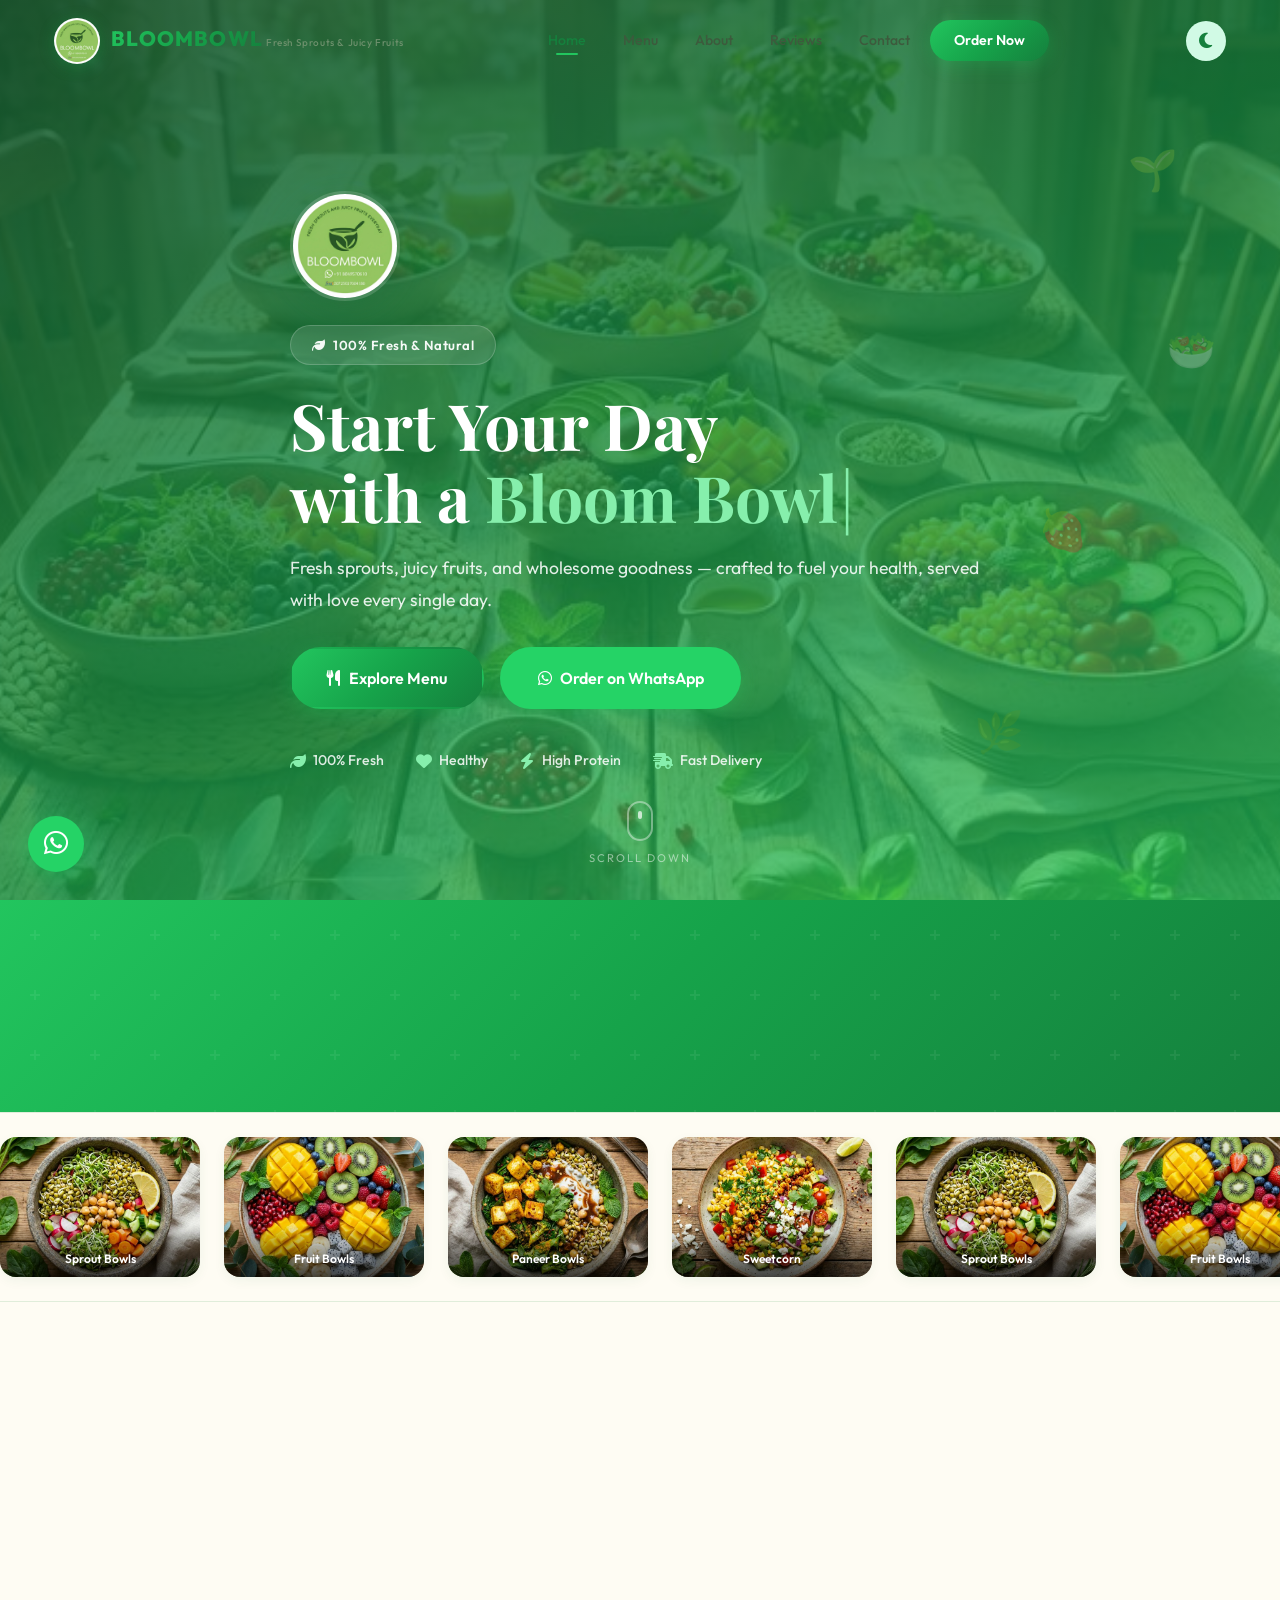
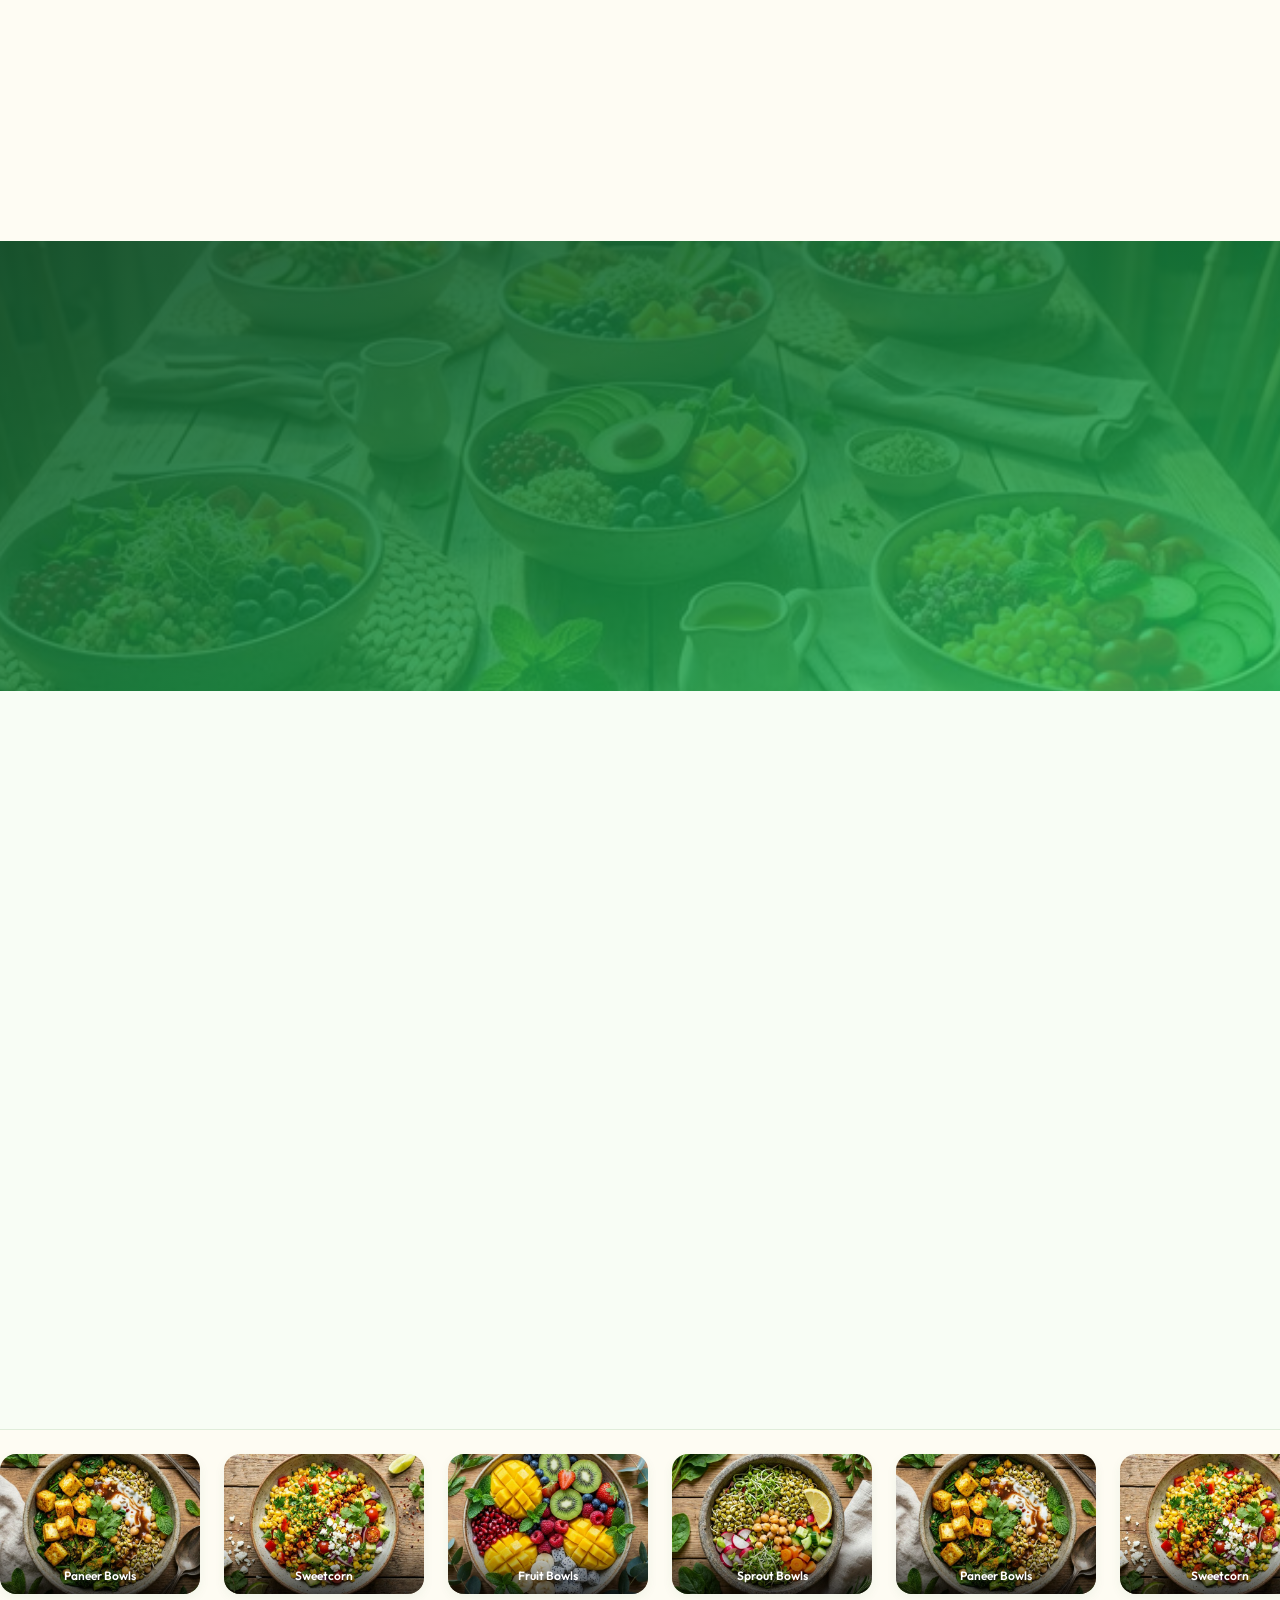
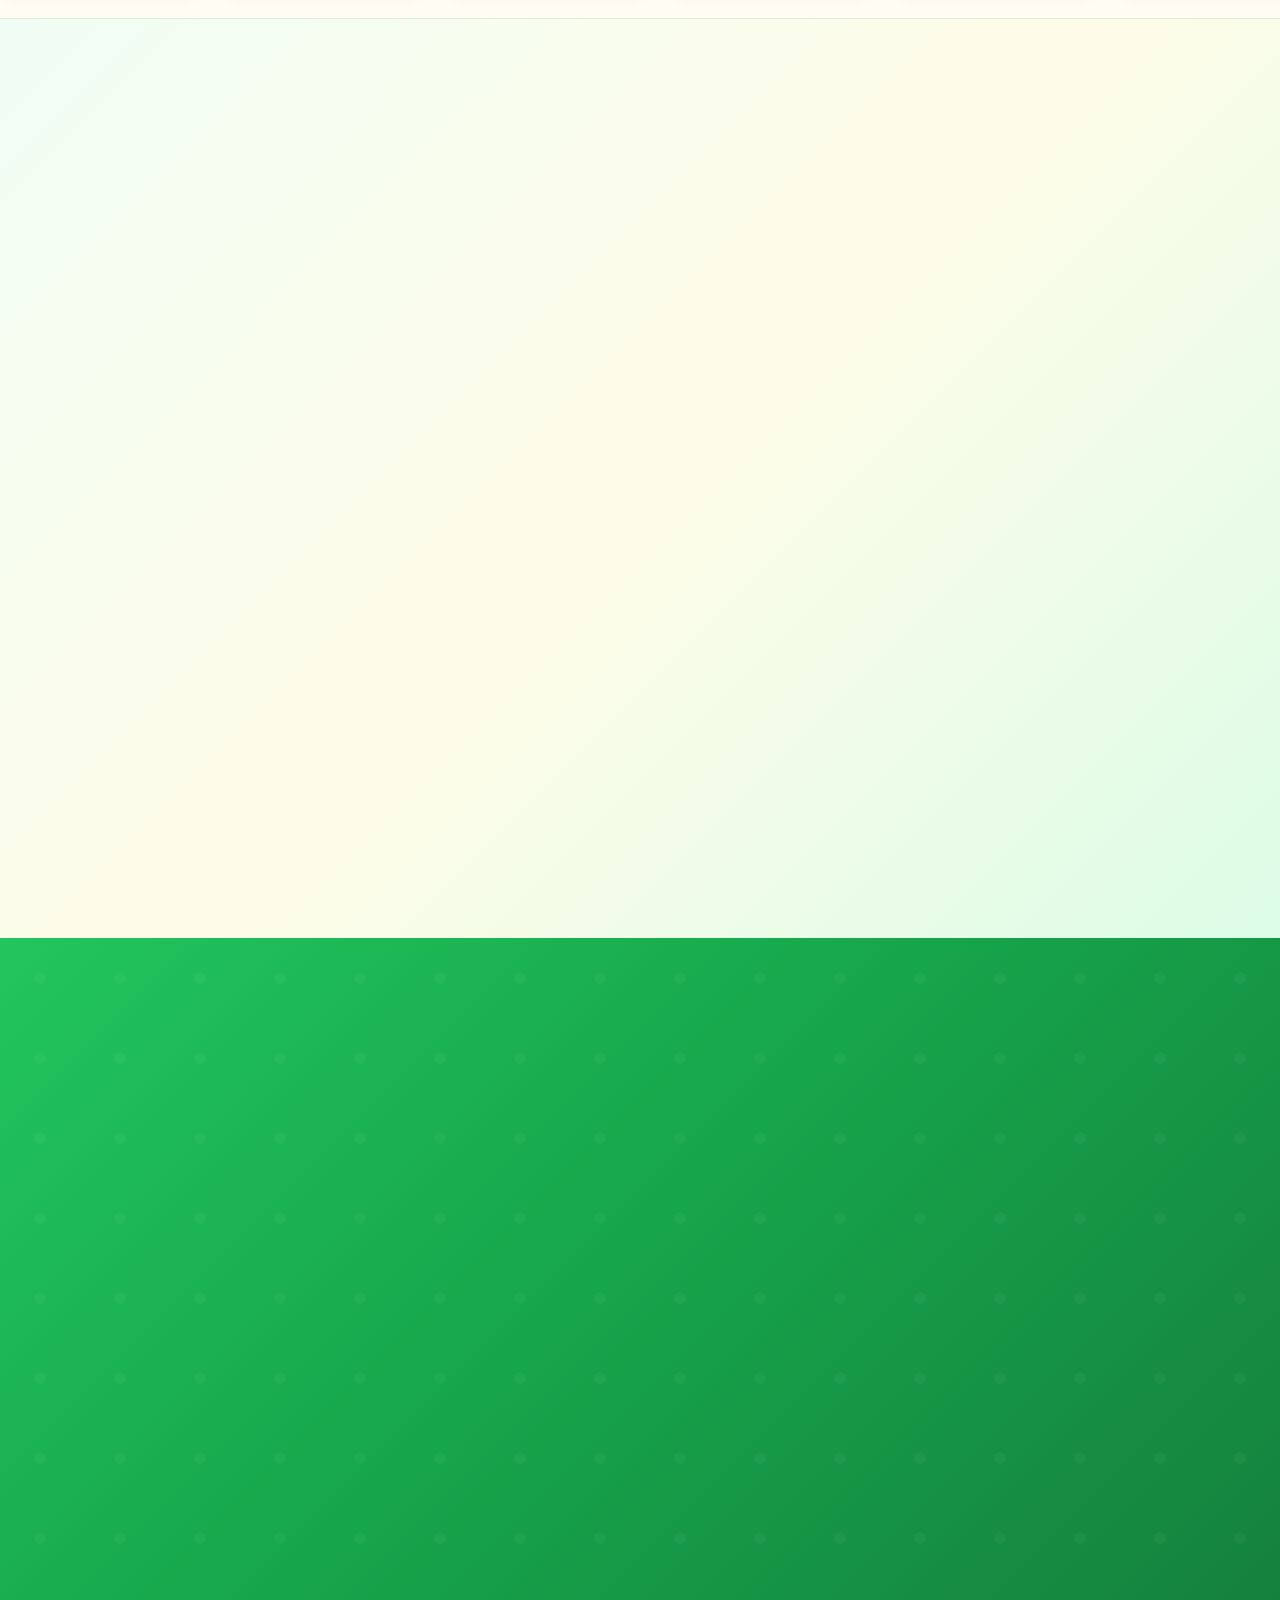
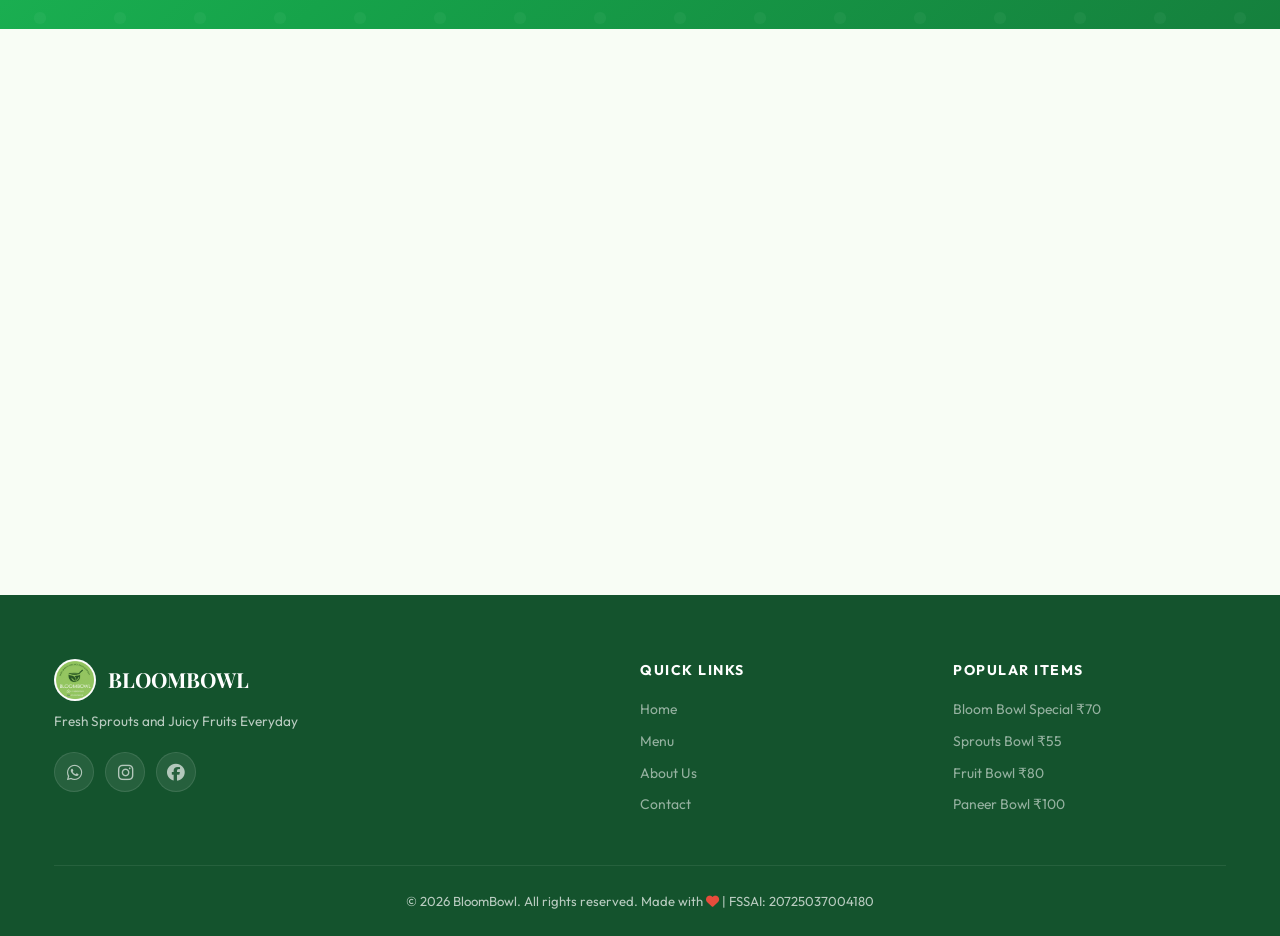
<file: index.html>
<!DOCTYPE html>
<html lang="en" data-theme="light">

<head>
    <meta charset="UTF-8">
    <meta name="viewport" content="width=device-width, initial-scale=1.0">
    <meta name="description"
        content="BloomBowl - Fresh Sprouts and Juicy Fruits Everyday. Healthy, delicious bowls made with love.">
    <meta name="keywords" content="BloomBowl, sprout bowls, fruit bowls, paneer bowls, healthy food, fresh sprouts">
    <meta name="author" content="BloomBowl">
    <meta property="og:title" content="BloomBowl — Fresh Sprouts & Juicy Fruits Everyday">
    <meta property="og:description" content="Healthy, delicious bowls crafted with the freshest ingredients.">
    <meta property="og:type" content="website">
    <title>BloomBowl — Fresh Sprouts & Juicy Fruits Everyday</title>
    <link rel="preconnect" href="https://fonts.googleapis.com">
    <link rel="preconnect" href="https://fonts.gstatic.com" crossorigin>
    <link
        href="https://fonts.googleapis.com/css2?family=Outfit:wght@300;400;500;600;700;800;900&family=Playfair+Display:ital,wght@0,600;0,700;1,600&display=swap"
        rel="stylesheet">
    <link rel="stylesheet" href="https://cdnjs.cloudflare.com/ajax/libs/font-awesome/6.5.1/css/all.min.css">
    <link rel="stylesheet" href="website/css/style.css">
</head>

<body>
    <!-- Scroll Progress Bar -->
    <div class="scroll-progress" id="scrollProgress"></div>

    <!-- Cursor Glow (desktop only) -->
    <div class="cursor-glow" id="cursorGlow"></div>

    <!-- Floating Particles Background -->
    <div class="particles" id="particles" aria-hidden="true"></div>

    <!-- Navigation -->
    <nav class="navbar" id="navbar" role="navigation" aria-label="Main Navigation">
        <div class="container nav-container">
            <a href="#home" class="nav-logo" aria-label="BloomBowl Home">
                <img src="static/images/logo.jpg" alt="BloomBowl Logo" class="logo-img" width="46" height="46">
                <div class="logo-text">
                    <span class="logo-name">BLOOMBOWL</span>
                    <span class="logo-tagline">Fresh Sprouts & Juicy Fruits</span>
                </div>
            </a>
            <div class="nav-links" id="navLinks">
                <a href="#home" class="nav-link active">Home</a>
                <a href="#menu" class="nav-link">Menu</a>
                <a href="#about" class="nav-link">About</a>
                <a href="#testimonials" class="nav-link">Reviews</a>
                <a href="#contact" class="nav-link">Contact</a>
                <a href="#order" class="nav-link btn-order-nav">Order Now</a>
            </div>
            <div style="display:flex;align-items:center;gap:8px;">
                <button class="theme-toggle" id="themeToggle" aria-label="Toggle dark mode"><i
                        class="fa-solid fa-moon"></i></button>
                <button class="nav-toggle" id="navToggle" aria-label="Toggle menu"><i
                        class="fa-solid fa-bars"></i></button>
            </div>
        </div>
    </nav>

    <!-- Hero Section with Video Background -->
    <section class="hero" id="home">
        <div class="hero-bg">
            <video autoplay muted loop playsinline class="hero-video" poster="static/images/hero.png">
                <source src="https://videos.pexels.com/video-files/3195394/3195394-uhd_2560_1440_25fps.mp4"
                    type="video/mp4">
            </video>
            <img src="static/images/hero.png" alt="BloomBowl Healthy Bowls" class="hero-fallback-img">
        </div>
        <div class="hero-overlay"></div>
        <!-- Hero Floating Elements -->
        <div class="hero-float hero-float-1" aria-hidden="true">🌱</div>
        <div class="hero-float hero-float-2" aria-hidden="true">🍓</div>
        <div class="hero-float hero-float-3" aria-hidden="true">🥗</div>
        <div class="hero-float hero-float-4" aria-hidden="true">🌿</div>
        <div class="container hero-content">
            <img src="static/images/logo.jpg" alt="BloomBowl Logo" class="hero-logo">
            <div class="hero-badge" data-reveal="up"><i class="fa-solid fa-leaf"></i> 100% Fresh & Natural</div>
            <h1 class="hero-title" data-reveal="up" data-delay="1">
                Start Your Day<br>
                with a <span class="text-accent typed-text"
                    data-words='["Bloom Bowl","Fresh Start","Healthy Life"]'>Bloom Bowl</span>
            </h1>
            <p class="hero-subtitle" data-reveal="up" data-delay="2">Fresh sprouts, juicy fruits, and wholesome goodness
                — crafted to fuel your health,
                served with love every single day.</p>
            <div class="hero-actions" data-reveal="up" data-delay="3">
                <a href="#menu" class="btn btn-primary btn-lg magnetic-btn"><i class="fa-solid fa-utensils"></i> Explore
                    Menu</a>
                <a href="https://wa.me/918849570610" target="_blank" class="btn btn-whatsapp btn-lg magnetic-btn"><i
                        class="fa-brands fa-whatsapp"></i> Order on WhatsApp</a>
            </div>
            <div class="hero-features" data-reveal="up" data-delay="4">
                <div class="hero-feature"><i class="fa-solid fa-leaf"></i><span>100% Fresh</span></div>
                <div class="hero-feature"><i class="fa-solid fa-heart"></i><span>Healthy</span></div>
                <div class="hero-feature"><i class="fa-solid fa-bolt"></i><span>High Protein</span></div>
                <div class="hero-feature"><i class="fa-solid fa-truck-fast"></i><span>Fast Delivery</span></div>
            </div>
        </div>
        <!-- Scroll Indicator -->
        <div class="scroll-indicator">
            <div class="scroll-mouse">
                <div class="scroll-wheel"></div>
            </div>
            <span>Scroll Down</span>
        </div>
    </section>

    <!-- Stats Bar -->
    <section class="stats-bar">
        <div class="container stats-grid">
            <div class="stat-item" data-scroll="zoom"><span class="stat-num" data-count="1000">0</span><span
                    class="stat-label">Happy Customers</span></div>
            <div class="stat-item" data-scroll="zoom"><span class="stat-num" data-count="15">0</span><span
                    class="stat-label">Menu Items</span></div>
            <div class="stat-item" data-scroll="zoom"><span class="stat-num" data-count="4">0</span><span
                    class="stat-label">Categories</span></div>
            <div class="stat-item" data-scroll="zoom"><span class="stat-num">4.9 ⭐</span><span
                    class="stat-label">Customer Rating</span></div>
        </div>
    </section>

    <!-- ═══ Image Marquee Slider ═══ -->
    <section class="marquee-section" aria-label="Our bowls gallery">
        <div class="marquee-track">
            <div class="marquee-slide"><img src="static/images/sprout_bowl.png" alt="Sprout Bowl"><span
                    class="marquee-label">Sprout Bowls</span></div>
            <div class="marquee-slide"><img src="static/images/fruit_bowl.png" alt="Fruit Bowl"><span
                    class="marquee-label">Fruit Bowls</span></div>
            <div class="marquee-slide"><img src="static/images/paneer_bowl.png" alt="Paneer Bowl"><span
                    class="marquee-label">Paneer Bowls</span></div>
            <div class="marquee-slide"><img src="static/images/sweetcorn_bowl.png" alt="Sweetcorn"><span
                    class="marquee-label">Sweetcorn</span></div>
            <div class="marquee-slide"><img src="static/images/sprout_bowl.png" alt="Sprout Bowl"><span
                    class="marquee-label">Sprout Bowls</span></div>
            <div class="marquee-slide"><img src="static/images/fruit_bowl.png" alt="Fruit Bowl"><span
                    class="marquee-label">Fruit Bowls</span></div>
            <div class="marquee-slide"><img src="static/images/paneer_bowl.png" alt="Paneer Bowl"><span
                    class="marquee-label">Paneer Bowls</span></div>
            <div class="marquee-slide"><img src="static/images/sweetcorn_bowl.png" alt="Sweetcorn"><span
                    class="marquee-label">Sweetcorn</span></div>
        </div>
    </section>

    <!-- Menu Section -->
    <section class="section menu-section" id="menu">
        <div class="container">
            <div class="section-header" data-scroll="up">
                <span class="section-tag"><i class="fa-solid fa-utensils"></i> OUR MENU</span>
                <h2 class="section-title split-text">Freshness in Every <span class="text-accent">Bowl</span></h2>
                <p class="section-subtitle">Handcrafted bowls with the freshest ingredients — from sprouts to fruits,
                    we've got your healthy cravings covered</p>
            </div>

            <!-- Category Tabs -->
            <div class="menu-tabs" id="menuTabs" data-scroll="up">
                <button class="menu-tab active" data-category="all">🍽️ All Items</button>
                <button class="menu-tab" data-category="sprout_bowls">🌱 Sprout Bowls</button>
                <button class="menu-tab" data-category="bloom_special">⭐ Bloom Special</button>
                <button class="menu-tab" data-category="fruit_bowls">🍓 Fruit Bowls</button>
                <button class="menu-tab" data-category="paneer_bowls">🧀 Paneer Bowls</button>
            </div>

            <!-- Sprout Bowls -->
            <div class="menu-category" id="cat-sprout_bowls" data-cat="sprout_bowls">
                <div class="category-header" data-scroll="left">
                    <div class="category-img"><img src="static/images/sprout_bowl.png" alt="Sprout Bowls"></div>
                    <div class="category-info">
                        <span class="category-icon">🌱</span>
                        <h3 class="category-title">Sprout Bowls</h3>
                        <p class="category-desc">Fresh, nutritious sprouts packed with protein and vitamins</p>
                    </div>
                </div>
                <div class="menu-items-grid">
                    <div class="menu-item popular" data-scroll="up" data-stagger="0">
                        <span class="popular-badge"><i class="fa-solid fa-fire"></i> Popular</span>
                        <div class="menu-item-info">
                            <h4 class="menu-item-name">Sprouts Bowl (With Salad)</h4>
                            <p class="menu-item-desc">Fresh moong sprouts topped with crunchy salad, onion, tomato &
                                tangy lemon dressing</p>
                        </div>
                        <div class="menu-item-price">₹55</div>
                    </div>
                    <div class="menu-item" data-scroll="up" data-stagger="1">
                        <div class="menu-item-info">
                            <h4 class="menu-item-name">Sprouts Bowl (Plain)</h4>
                            <p class="menu-item-desc">Simple and wholesome steamed sprouts with light seasoning</p>
                        </div>
                        <div class="menu-item-price">₹45</div>
                    </div>
                    <div class="menu-item popular" data-scroll="up" data-stagger="2">
                        <span class="popular-badge"><i class="fa-solid fa-fire"></i> Popular</span>
                        <div class="menu-item-info">
                            <h4 class="menu-item-name">Chana Bowl (With Salad)</h4>
                            <p class="menu-item-desc">Protein-rich chana (chickpea) sprouts with fresh garden salad</p>
                        </div>
                        <div class="menu-item-price">₹55</div>
                    </div>
                    <div class="menu-item" data-scroll="up" data-stagger="3">
                        <div class="menu-item-info">
                            <h4 class="menu-item-name">Peanut (Sing) Bowl</h4>
                            <p class="menu-item-desc">Crunchy boiled peanuts with spices, onion & fresh herbs</p>
                        </div>
                        <div class="menu-item-price">₹55</div>
                    </div>
                    <div class="menu-item popular" data-scroll="up" data-stagger="4">
                        <span class="popular-badge"><i class="fa-solid fa-fire"></i> Popular</span>
                        <div class="menu-item-info">
                            <h4 class="menu-item-name">Mix Bowl (Sprouts & Chana)</h4>
                            <p class="menu-item-desc">Best of both worlds — mixed moong sprouts and chana with salad</p>
                        </div>
                        <div class="menu-item-price">₹55</div>
                    </div>
                </div>
            </div>

            <!-- Bloom Special -->
            <div class="menu-category" id="cat-bloom_special" data-cat="bloom_special">
                <div class="category-header" data-scroll="right">
                    <div class="category-img"><img src="static/images/sprout_bowl.png" alt="Bloom Bowl Special"></div>
                    <div class="category-info">
                        <span class="category-icon">⭐</span>
                        <h3 class="category-title">Bloom Bowl Special</h3>
                        <p class="category-desc">Our signature creation — the ultimate healthy bowl</p>
                    </div>
                </div>
                <div class="menu-items-grid">
                    <div class="menu-item popular" data-scroll="up" data-stagger="0">
                        <span class="popular-badge"><i class="fa-solid fa-fire"></i> Popular</span>
                        <div class="menu-item-info">
                            <h4 class="menu-item-name">Bloom Bowl Special</h4>
                            <p class="menu-item-desc">Our signature bowl with sprouts, chana, peanuts, salad, special
                                dressing & toppings</p>
                        </div>
                        <div class="menu-item-price">₹70</div>
                    </div>
                    <div class="menu-item popular" data-scroll="up" data-stagger="1">
                        <span class="popular-badge"><i class="fa-solid fa-fire"></i> Popular</span>
                        <div class="menu-item-info">
                            <h4 class="menu-item-name">Sweetcorn Salad</h4>
                            <p class="menu-item-desc">Sweet golden corn kernels tossed with fresh veggies and zesty
                                dressing</p>
                        </div>
                        <div class="menu-item-price">₹60</div>
                    </div>
                    <div class="menu-item" data-scroll="up" data-stagger="2">
                        <div class="menu-item-info">
                            <h4 class="menu-item-name">Sweetcorn Butter</h4>
                            <p class="menu-item-desc">Hot buttered sweetcorn with a sprinkle of spices</p>
                        </div>
                        <div class="menu-item-price">₹50</div>
                    </div>
                    <div class="menu-item" data-scroll="up" data-stagger="3">
                        <div class="menu-item-info">
                            <h4 class="menu-item-name">Sweetcorn Plain</h4>
                            <p class="menu-item-desc">Simple steamed sweetcorn — pure and natural</p>
                        </div>
                        <div class="menu-item-price">₹40</div>
                    </div>
                </div>
            </div>

            <!-- Fruit Bowls -->
            <div class="menu-category" id="cat-fruit_bowls" data-cat="fruit_bowls">
                <div class="category-header" data-scroll="left">
                    <div class="category-img"><img src="static/images/fruit_bowl.png" alt="Fruit Bowls"></div>
                    <div class="category-info">
                        <span class="category-icon">🍓</span>
                        <h3 class="category-title">Fruit Bowls</h3>
                        <p class="category-desc">Seasonal fruits bursting with natural sweetness</p>
                    </div>
                </div>
                <div class="menu-items-grid">
                    <div class="menu-item" data-scroll="up" data-stagger="0">
                        <div class="menu-item-info">
                            <h4 class="menu-item-name">Small Bowl</h4>
                            <p class="menu-item-desc">A refreshing mix of seasonal fresh fruits — perfect light snack
                            </p>
                        </div>
                        <div class="menu-item-price">₹80</div>
                    </div>
                    <div class="menu-item popular" data-scroll="up" data-stagger="1">
                        <span class="popular-badge"><i class="fa-solid fa-fire"></i> Popular</span>
                        <div class="menu-item-info">
                            <h4 class="menu-item-name">Big Bowl</h4>
                            <p class="menu-item-desc">Generous portion of assorted seasonal fruits — a feast of
                                freshness</p>
                        </div>
                        <div class="menu-item-price">₹100</div>
                    </div>
                </div>
            </div>

            <!-- Paneer Bowls -->
            <div class="menu-category" id="cat-paneer_bowls" data-cat="paneer_bowls">
                <div class="category-header" data-scroll="right">
                    <div class="category-img"><img src="static/images/paneer_bowl.png" alt="Paneer Bowls"></div>
                    <div class="category-info">
                        <span class="category-icon">🧀</span>
                        <h3 class="category-title">Paneer Bowls</h3>
                        <p class="category-desc">Protein-packed bowls with fresh paneer cubes</p>
                    </div>
                </div>
                <div class="menu-items-grid">
                    <div class="menu-item popular" data-scroll="up" data-stagger="0">
                        <span class="popular-badge"><i class="fa-solid fa-fire"></i> Popular</span>
                        <div class="menu-item-info">
                            <h4 class="menu-item-name">Sprout / Chana / Peanut Bowl with Paneer</h4>
                            <p class="menu-item-desc">Your choice of sprout, chana, or peanut bowl topped with fresh
                                paneer cubes</p>
                        </div>
                        <div class="menu-item-price">₹100</div>
                    </div>
                    <div class="menu-item" data-scroll="up" data-stagger="1">
                        <div class="menu-item-info">
                            <h4 class="menu-item-name">Mix Bowl Paneer</h4>
                            <p class="menu-item-desc">Mixed sprouts and chana bowl loaded with paneer cubes & dressing
                            </p>
                        </div>
                        <div class="menu-item-price">₹110</div>
                    </div>
                    <div class="menu-item popular" data-scroll="up" data-stagger="2">
                        <span class="popular-badge"><i class="fa-solid fa-fire"></i> Popular</span>
                        <div class="menu-item-info">
                            <h4 class="menu-item-name">Bloombowl with Paneer</h4>
                            <p class="menu-item-desc">Our signature Bloom Bowl elevated with generous paneer — the
                                ultimate bowl</p>
                        </div>
                        <div class="menu-item-price">₹120</div>
                    </div>
                </div>
            </div>
        </div>
    </section>

    <!-- ═══ Parallax Video CTA Strip ═══ -->
    <section class="parallax-cta">
        <video autoplay muted loop playsinline class="parallax-video" poster="static/images/hero.png">
            <source src="https://videos.pexels.com/video-files/1448735/1448735-hd_1920_1080_24fps.mp4" type="video/mp4">
        </video>
        <div class="parallax-overlay"></div>
        <div class="container parallax-content" data-scroll="zoom">
            <h2 class="parallax-title split-text">Freshness You Can <span class="text-accent">Taste</span></h2>
            <p class="parallax-desc">Every bowl is prepared fresh with hand-picked ingredients, served within minutes
            </p>
            <a href="#order" class="btn btn-primary btn-lg magnetic-btn"><i class="fa-solid fa-shopping-bag"></i> Order
                Now</a>
        </div>
    </section>

    <!-- About Section -->
    <section class="section about-section" id="about">
        <div class="container about-grid">
            <div class="about-images" data-scroll="left">
                <div class="about-img-grid">
                    <img src="static/images/sprout_bowl.png" alt="Sprout Bowl" class="about-img img-1 hover-3d">
                    <img src="static/images/fruit_bowl.png" alt="Fruit Bowl" class="about-img img-2 hover-3d">
                    <img src="static/images/sweetcorn_bowl.png" alt="Sweetcorn Bowl" class="about-img img-3 hover-3d">
                    <img src="static/images/paneer_bowl.png" alt="Paneer Bowl" class="about-img img-4 hover-3d">
                </div>
            </div>
            <div class="about-content" data-scroll="right">
                <span class="section-tag"><i class="fa-solid fa-heart"></i> OUR STORY</span>
                <h2 class="section-title split-text">Why <span class="text-accent">BloomBowl</span>?</h2>
                <p class="about-text">At BloomBowl, we believe that healthy food should be delicious, affordable, and
                    accessible to everyone. Every bowl we prepare is made with the freshest sprouts, seasonal fruits,
                    and carefully selected ingredients.</p>
                <p class="about-text">Our mission is simple — to help you bloom from within, one bowl at a time. No
                    preservatives, no artificial flavors — just pure, natural goodness delivered to your doorstep.</p>
                <div class="about-features">
                    <div class="about-feature" data-scroll="up" data-stagger="0">
                        <div class="feature-icon"><i class="fa-solid fa-seedling"></i></div>
                        <div>
                            <h4>Farm Fresh</h4>
                            <p>Fresh sprouts prepared daily</p>
                        </div>
                    </div>
                    <div class="about-feature" data-scroll="up" data-stagger="1">
                        <div class="feature-icon"><i class="fa-solid fa-shield-heart"></i></div>
                        <div>
                            <h4>FSSAI Certified</h4>
                            <p>License: 20725037004180</p>
                        </div>
                    </div>
                    <div class="about-feature" data-scroll="up" data-stagger="2">
                        <div class="feature-icon"><i class="fa-solid fa-hand-holding-heart"></i></div>
                        <div>
                            <h4>Made with Love</h4>
                            <p>Hygienically prepared bowls</p>
                        </div>
                    </div>
                    <div class="about-feature" data-scroll="up" data-stagger="3">
                        <div class="feature-icon"><i class="fa-solid fa-indian-rupee-sign"></i></div>
                        <div>
                            <h4>Affordable</h4>
                            <p>Starting from just ₹40</p>
                        </div>
                    </div>
                </div>
            </div>
        </div>
    </section>

    <!-- ═══ Reverse Marquee ═══ -->
    <section class="marquee-section marquee-reverse" aria-label="Bowl gallery reverse">
        <div class="marquee-track marquee-track-reverse">
            <div class="marquee-slide"><img src="static/images/paneer_bowl.png" alt="Paneer Bowl"><span
                    class="marquee-label">Paneer Bowls</span></div>
            <div class="marquee-slide"><img src="static/images/sweetcorn_bowl.png" alt="Sweetcorn"><span
                    class="marquee-label">Sweetcorn</span></div>
            <div class="marquee-slide"><img src="static/images/fruit_bowl.png" alt="Fruit Bowl"><span
                    class="marquee-label">Fruit Bowls</span></div>
            <div class="marquee-slide"><img src="static/images/sprout_bowl.png" alt="Sprout Bowl"><span
                    class="marquee-label">Sprout Bowls</span></div>
            <div class="marquee-slide"><img src="static/images/paneer_bowl.png" alt="Paneer Bowl"><span
                    class="marquee-label">Paneer Bowls</span></div>
            <div class="marquee-slide"><img src="static/images/sweetcorn_bowl.png" alt="Sweetcorn"><span
                    class="marquee-label">Sweetcorn</span></div>
            <div class="marquee-slide"><img src="static/images/fruit_bowl.png" alt="Fruit Bowl"><span
                    class="marquee-label">Fruit Bowls</span></div>
            <div class="marquee-slide"><img src="static/images/sprout_bowl.png" alt="Sprout Bowl"><span
                    class="marquee-label">Sprout Bowls</span></div>
        </div>
    </section>

    <!-- Testimonials Section -->
    <section class="section testimonials-section" id="testimonials">
        <div class="container">
            <div class="section-header" data-scroll="up">
                <span class="section-tag"><i class="fa-solid fa-star"></i> REVIEWS</span>
                <h2 class="section-title split-text">What Our Customers <span class="text-accent">Say</span></h2>
                <p class="section-subtitle">Don't just take our word — hear from our happy bowl-lovers</p>
            </div>
            <div class="testimonials-grid">
                <div class="testimonial-card" data-scroll="up" data-stagger="0">
                    <div class="testimonial-stars">⭐⭐⭐⭐⭐</div>
                    <p class="testimonial-text">"The Bloom Bowl Special is my go-to breakfast! Fresh, healthy, and
                        incredibly delicious. Love the quality!"</p>
                    <div class="testimonial-author">
                        <div class="author-avatar">P</div>
                        <span class="author-name">Priya S.</span>
                    </div>
                </div>
                <div class="testimonial-card" data-scroll="up" data-stagger="1">
                    <div class="testimonial-stars">⭐⭐⭐⭐⭐</div>
                    <p class="testimonial-text">"Best sprout bowls in town! The mix bowl with paneer is absolutely
                        amazing. Highly recommend!"</p>
                    <div class="testimonial-author">
                        <div class="author-avatar">R</div>
                        <span class="author-name">Rahul M.</span>
                    </div>
                </div>
                <div class="testimonial-card" data-scroll="up" data-stagger="2">
                    <div class="testimonial-stars">⭐⭐⭐⭐⭐</div>
                    <p class="testimonial-text">"Finally a healthy food option that actually tastes great. The fruit
                        bowls are always fresh and generous."</p>
                    <div class="testimonial-author">
                        <div class="author-avatar">A</div>
                        <span class="author-name">Anita K.</span>
                    </div>
                </div>
                <div class="testimonial-card" data-scroll="up" data-stagger="3">
                    <div class="testimonial-stars">⭐⭐⭐⭐</div>
                    <p class="testimonial-text">"Started my fitness journey with BloomBowl. The sweetcorn salad is a
                        game-changer. Keep it up!"</p>
                    <div class="testimonial-author">
                        <div class="author-avatar">V</div>
                        <span class="author-name">Vikram P.</span>
                    </div>
                </div>
            </div>
        </div>
    </section>

    <!-- Order / CTA Section -->
    <section class="section order-section" id="order">
        <div class="container order-grid">
            <div class="order-info" data-scroll="left">
                <span class="section-tag tag-white"><i class="fa-solid fa-phone"></i> ORDER NOW</span>
                <h2 class="order-title split-text">Ready to Start Your<br><span class="text-accent">Healthy
                        Journey</span>?</h2>
                <p class="order-subtitle">Order directly via WhatsApp or give us a call. We deliver fresh bowls right to
                    your doorstep!</p>
                <div class="order-buttons">
                    <a href="https://wa.me/918849570610" target="_blank" class="btn btn-whatsapp btn-lg magnetic-btn"><i
                            class="fa-brands fa-whatsapp"></i> WhatsApp: +91 8849570610</a>
                    <a href="tel:+918849570610" class="btn btn-outline-white btn-lg magnetic-btn"><i
                            class="fa-solid fa-phone"></i> Call Now</a>
                </div>
            </div>
            <div class="order-form-container" data-scroll="right">
                <form class="order-form" id="orderForm">
                    <h3><i class="fa-solid fa-paper-plane"></i> Quick Order</h3>
                    <div class="form-group">
                        <label for="name">Your Name *</label>
                        <input type="text" id="name" name="name" required placeholder="Enter your name"
                            class="form-input">
                    </div>
                    <div class="form-group">
                        <label for="phone">Phone Number *</label>
                        <input type="tel" id="phone" name="phone" required placeholder="+91 XXXXX XXXXX"
                            class="form-input">
                    </div>
                    <div class="form-group">
                        <label for="items">What would you like to order?</label>
                        <textarea id="items" name="items" placeholder="e.g., 2x Bloom Bowl Special, 1x Fruit Bowl Big"
                            class="form-input form-textarea" rows="3"></textarea>
                    </div>
                    <button type="submit" class="btn btn-primary btn-lg btn-full magnetic-btn"><i
                            class="fa-solid fa-check-circle"></i> Place Order</button>
                </form>
            </div>
        </div>
    </section>

    <!-- Contact Section -->
    <section class="section contact-section" id="contact">
        <div class="container">
            <div class="section-header" data-scroll="up">
                <span class="section-tag"><i class="fa-solid fa-location-dot"></i> CONTACT</span>
                <h2 class="section-title split-text">Get in <span class="text-accent">Touch</span></h2>
            </div>
            <div class="contact-cards">
                <div class="contact-card" data-scroll="up" data-stagger="0">
                    <div class="contact-icon"><i class="fa-brands fa-whatsapp"></i></div>
                    <h4>WhatsApp</h4>
                    <a href="https://wa.me/918849570610">+91 8849570610</a>
                </div>
                <div class="contact-card" data-scroll="up" data-stagger="1">
                    <div class="contact-icon"><i class="fa-solid fa-phone"></i></div>
                    <h4>Call Us</h4>
                    <a href="tel:+918849570610">+91 8849570610</a>
                </div>
                <div class="contact-card" data-scroll="up" data-stagger="2">
                    <div class="contact-icon"><i class="fa-solid fa-clock"></i></div>
                    <h4>Hours</h4>
                    <p>7:00 AM – 10:00 PM<br>Open Daily</p>
                </div>
                <div class="contact-card" data-scroll="up" data-stagger="3">
                    <div class="contact-icon"><i class="fa-solid fa-certificate"></i></div>
                    <h4>FSSAI</h4>
                    <p>20725037004180</p>
                </div>
            </div>
        </div>
    </section>

    <!-- Footer -->
    <footer class="footer">
        <div class="container">
            <div class="footer-content">
                <div class="footer-brand">
                    <div class="footer-logo-row">
                        <img src="static/images/logo.jpg" alt="BloomBowl" class="footer-logo-img">
                        <span class="footer-logo">BLOOMBOWL</span>
                    </div>
                    <p>Fresh Sprouts and Juicy Fruits Everyday</p>
                    <div class="footer-social">
                        <a href="https://wa.me/918849570610" target="_blank" aria-label="WhatsApp"><i
                                class="fa-brands fa-whatsapp"></i></a>
                        <a href="#" aria-label="Instagram"><i class="fa-brands fa-instagram"></i></a>
                        <a href="#" aria-label="Facebook"><i class="fa-brands fa-facebook"></i></a>
                    </div>
                </div>
                <div class="footer-links">
                    <h4>Quick Links</h4>
                    <a href="#home">Home</a>
                    <a href="#menu">Menu</a>
                    <a href="#about">About Us</a>
                    <a href="#contact">Contact</a>
                </div>
                <div class="footer-links">
                    <h4>Popular Items</h4>
                    <a href="#menu">Bloom Bowl Special ₹70</a>
                    <a href="#menu">Sprouts Bowl ₹55</a>
                    <a href="#menu">Fruit Bowl ₹80</a>
                    <a href="#menu">Paneer Bowl ₹100</a>
                </div>
            </div>
            <div class="footer-bottom">
                <p>&copy; 2026 BloomBowl. All rights reserved. Made with <i class="fa-solid fa-heart"
                        style="color:#e74c3c"></i> | FSSAI: 20725037004180</p>
            </div>
        </div>
    </footer>

    <!-- Back to Top -->
    <button class="back-to-top" id="backToTop" aria-label="Back to top"><i class="fa-solid fa-arrow-up"></i></button>

    <!-- WhatsApp Float -->
    <a href="https://wa.me/918849570610" target="_blank" class="whatsapp-float" aria-label="Chat on WhatsApp"><i
            class="fa-brands fa-whatsapp"></i></a>

    <script src="website/js/main.js"></script>
</body>

</html>
</file>
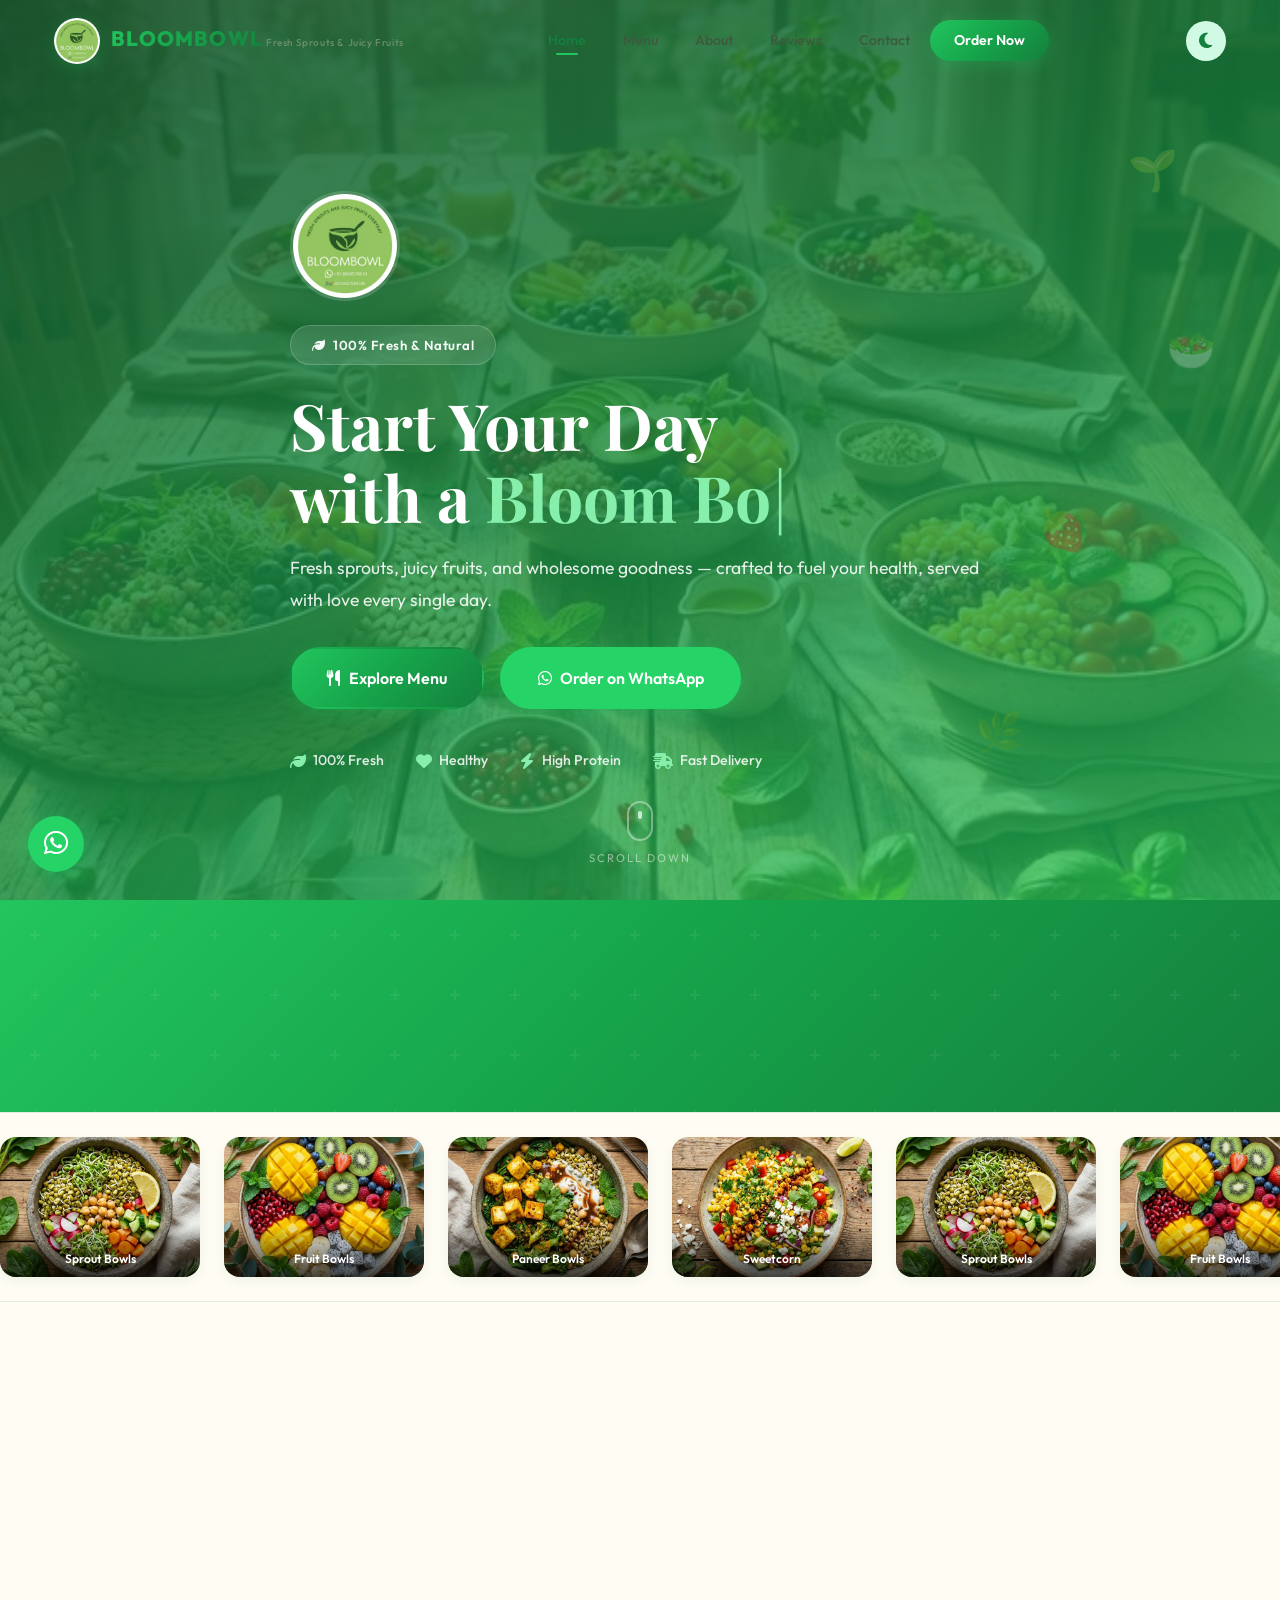
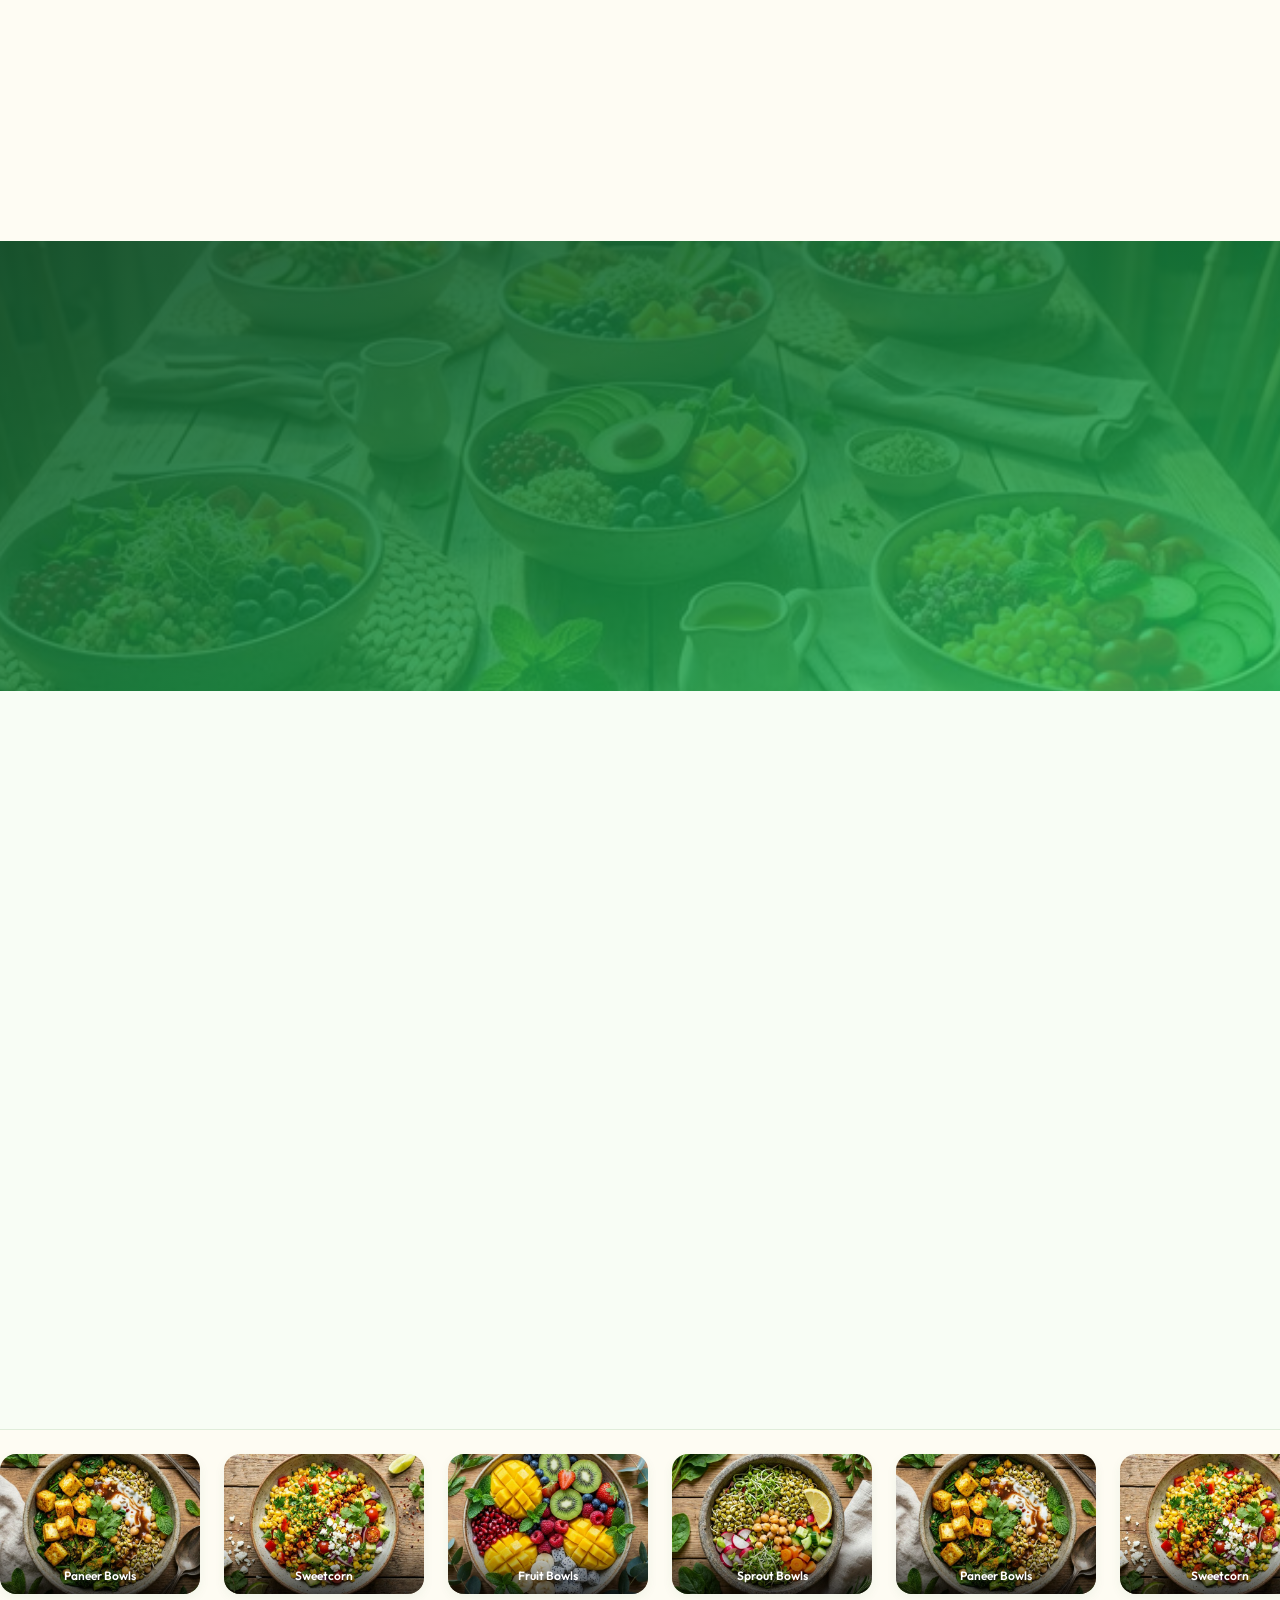
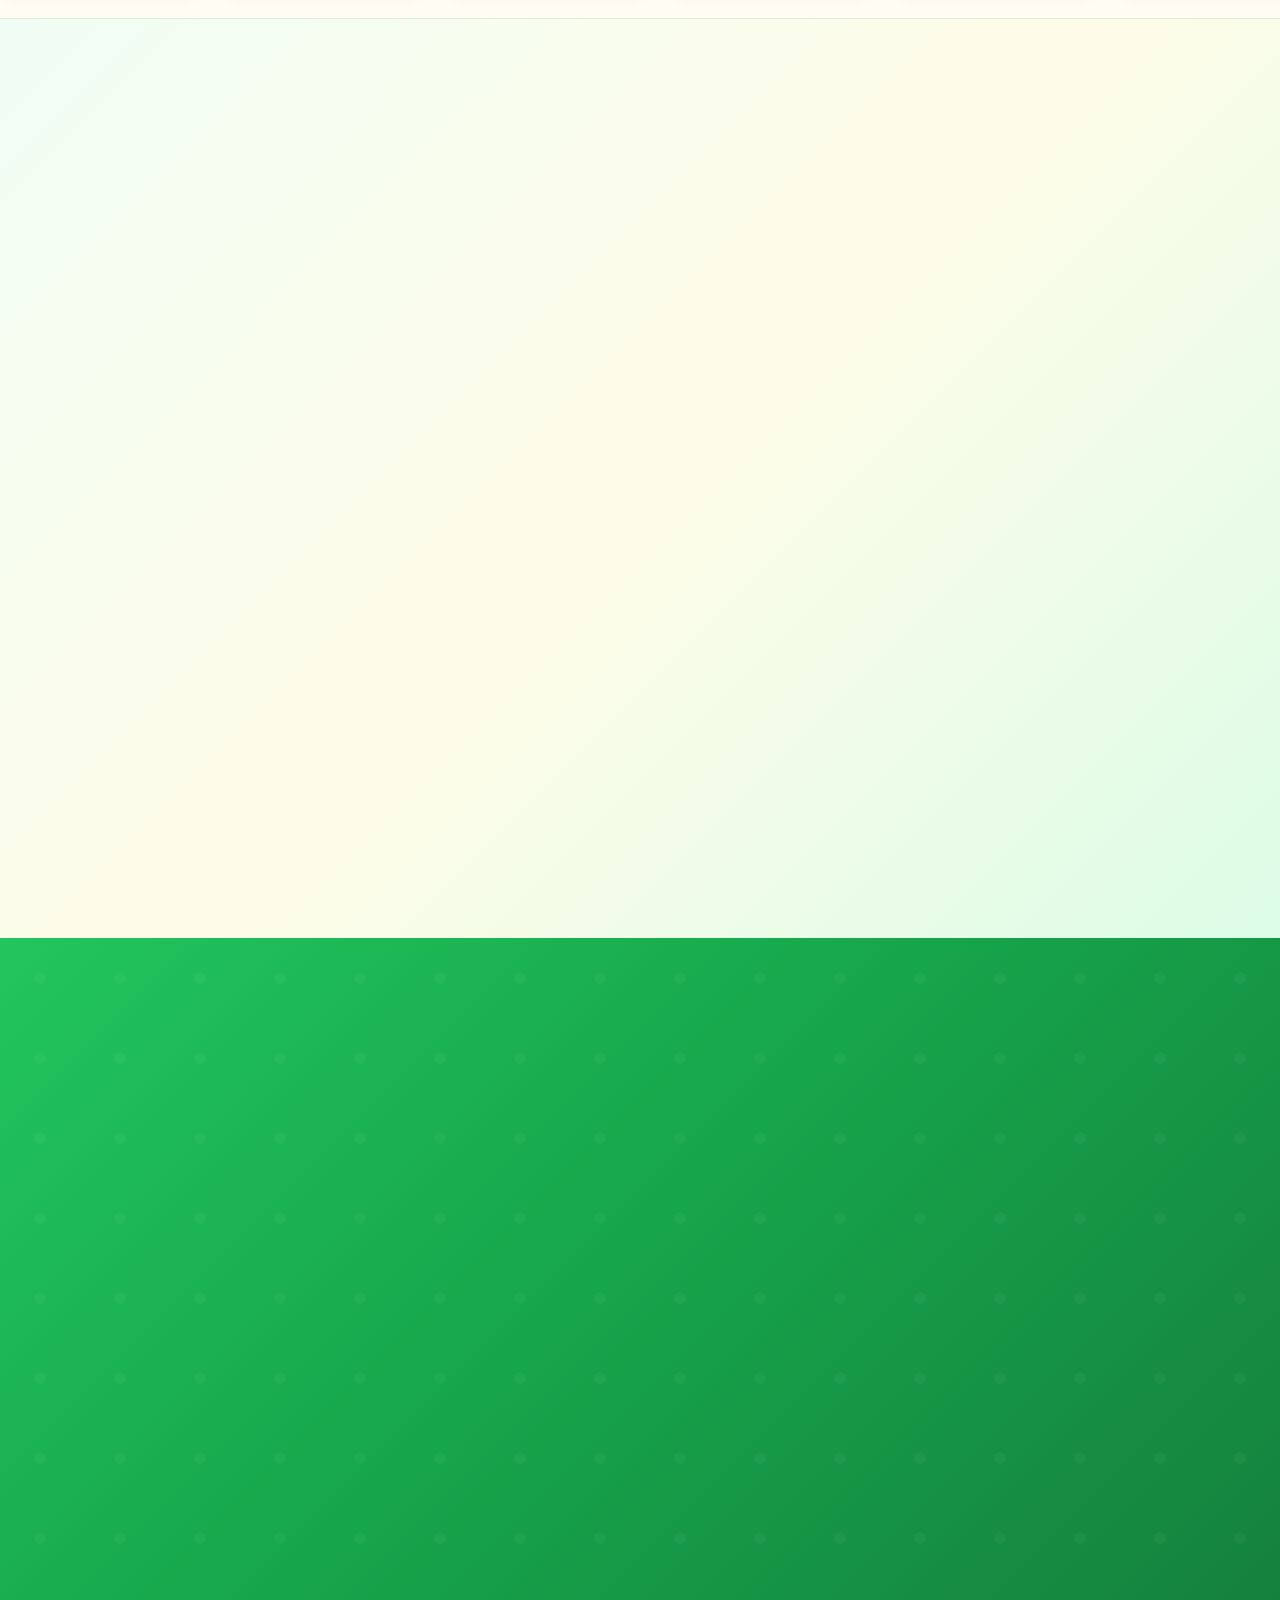
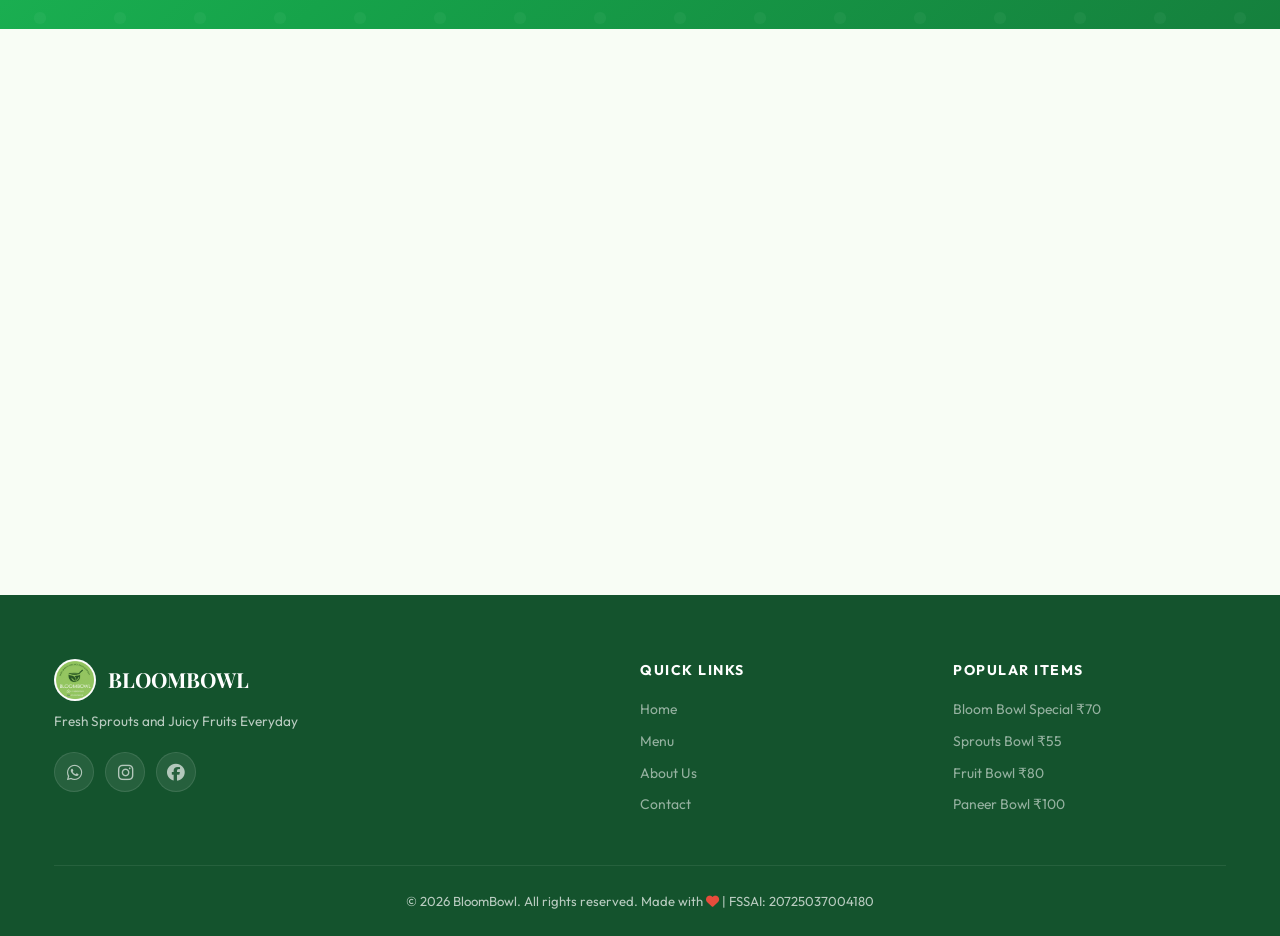
<file: website/index.html>
<!DOCTYPE html>
<html lang="en" data-theme="light">

<head>
    <meta charset="UTF-8">
    <meta name="viewport" content="width=device-width, initial-scale=1.0">
    <meta name="description"
        content="BloomBowl - Fresh Sprouts and Juicy Fruits Everyday. Healthy, delicious bowls made with love.">
    <title>BloomBowl — Fresh Sprouts & Juicy Fruits Everyday</title>
    <link rel="preconnect" href="https://fonts.googleapis.com">
    <link rel="preconnect" href="https://fonts.gstatic.com" crossorigin>
    <link
        href="https://fonts.googleapis.com/css2?family=Outfit:wght@300;400;500;600;700;800;900&family=Playfair+Display:ital,wght@0,600;0,700;1,600&display=swap"
        rel="stylesheet">
    <link rel="stylesheet" href="https://cdnjs.cloudflare.com/ajax/libs/font-awesome/6.5.1/css/all.min.css">
    <link rel="stylesheet" href="css/style.css">
    <!-- Redirect to root index for canonical URL -->
    <link rel="canonical" href="../index.html">
</head>

<body>
    <script>
        // Redirect to the root index.html for the canonical site
        window.location.href = '../index.html';
    </script>
    <noscript>
        <p style="text-align:center;padding:4rem;font-family:sans-serif;">
            Please visit <a href="../index.html">BloomBowl Home</a>
        </p>
    </noscript>
</body>

</html>
</file>
<file: website/css/style.css>
/* ═══════════════════════════════════════════════════════════════════════
   BLOOMBOWL — Premium Design System v3.0
   Repeating scroll animations, video backgrounds, marquee, parallax
   ═══════════════════════════════════════════════════════════════════════ */

/* ────────────── DESIGN TOKENS ────────────── */
:root {
    --green-50: #f0fdf4;
    --green-100: #dcfce7;
    --green-200: #bbf7d0;
    --green-300: #86efac;
    --green-400: #4ade80;
    --green-500: #22c55e;
    --green-600: #16a34a;
    --green-700: #15803d;
    --green-800: #166534;
    --green-900: #14532d;
    --bg: #f8fdf5;
    --bg-warm: #fefcf3;
    --bg-glass: rgba(255, 255, 255, 0.72);
    --bg-glass-strong: rgba(255, 255, 255, 0.92);
    --text: #1a2e1a;
    --text-secondary: #3d5a3d;
    --text-muted: #6b8f6b;
    --card-bg: #ffffff;
    --card-border: #e0edda;
    --card-hover-border: #b6d8a8;
    --accent: #2d8a4e;
    --accent-light: #d1fae5;
    --accent-gradient: linear-gradient(135deg, #22c55e 0%, #16a34a 50%, #15803d 100%);
    --warm-gradient: linear-gradient(135deg, #f0fdf4 0%, #fefce8 50%, #dcfce7 100%);
    --hero-gradient: linear-gradient(160deg, rgba(20, 83, 45, 0.88) 0%, rgba(21, 128, 61, 0.82) 40%, rgba(34, 197, 94, 0.72) 100%);
    --shadow-xs: 0 1px 3px rgba(22, 101, 52, 0.04);
    --shadow-sm: 0 4px 12px rgba(22, 101, 52, 0.06);
    --shadow-md: 0 8px 30px rgba(22, 101, 52, 0.09);
    --shadow-lg: 0 20px 60px rgba(22, 101, 52, 0.12);
    --shadow-card: 0 4px 24px rgba(22, 101, 52, 0.07);
    --shadow-glow: 0 0 40px rgba(34, 197, 94, 0.18);
    --radius-xs: 8px;
    --radius-sm: 12px;
    --radius: 16px;
    --radius-xl: 24px;
    --radius-2xl: 32px;
    --radius-full: 999px;
    --font: 'Outfit', -apple-system, BlinkMacSystemFont, sans-serif;
    --font-display: 'Playfair Display', Georgia, serif;
    --ease: cubic-bezier(0.4, 0, 0.2, 1);
    --ease-spring: cubic-bezier(0.34, 1.56, 0.64, 1);
    --ease-out-expo: cubic-bezier(0.16, 1, 0.3, 1);
    --transition: 0.3s var(--ease);
    --transition-slow: 0.5s var(--ease);
}

/* ────────────── DARK MODE ────────────── */
[data-theme="dark"] {
    --bg: #0c1a0c;
    --bg-warm: #111e11;
    --bg-glass: rgba(12, 26, 12, 0.82);
    --bg-glass-strong: rgba(12, 26, 12, 0.95);
    --text: #dceede;
    --text-secondary: #a8c8a8;
    --text-muted: #6e9a6e;
    --card-bg: #142814;
    --card-border: #1e3e1e;
    --card-hover-border: #2d6a2d;
    --accent-light: rgba(34, 197, 94, 0.12);
    --hero-gradient: linear-gradient(160deg, rgba(10, 42, 22, 0.95), rgba(15, 70, 35, 0.9) 40%, rgba(20, 100, 50, 0.85));
    --shadow-xs: 0 1px 3px rgba(0, 0, 0, 0.2);
    --shadow-sm: 0 4px 12px rgba(0, 0, 0, 0.25);
    --shadow-md: 0 8px 30px rgba(0, 0, 0, 0.35);
    --shadow-lg: 0 20px 60px rgba(0, 0, 0, 0.45);
    --shadow-card: 0 4px 24px rgba(0, 0, 0, 0.3);
    --warm-gradient: linear-gradient(135deg, #0c1a0c, #111e11 50%, #0c1a0c);
}

[data-theme="dark"] .navbar.scrolled {
    background: var(--bg-glass-strong);
}

[data-theme="dark"] .order-form-container {
    background: var(--card-bg);
}

[data-theme="dark"] .order-form h3 {
    color: var(--green-400);
}

[data-theme="dark"] .menu-tab {
    background: var(--card-bg);
    border-color: var(--card-border);
    color: var(--text-muted);
}

[data-theme="dark"] .category-header,
[data-theme="dark"] .menu-item,
[data-theme="dark"] .testimonial-card,
[data-theme="dark"] .contact-card {
    background: var(--card-bg);
    border-color: var(--card-border);
}

[data-theme="dark"] .form-input {
    background: var(--bg);
    border-color: var(--card-border);
    color: var(--text);
}

[data-theme="dark"] .footer {
    background: #080f08;
}

[data-theme="dark"] .marquee-section {
    background: var(--bg);
}

[data-theme="dark"] .particles .particle {
    background: rgba(34, 197, 94, 0.12);
}

[data-theme="dark"] .cursor-glow {
    background: radial-gradient(circle, rgba(34, 197, 94, 0.12) 0%, transparent 70%);
}

/* ────────────── RESET ────────────── */
*,
*::before,
*::after {
    box-sizing: border-box;
    margin: 0;
    padding: 0;
}

html {
    scroll-behavior: smooth;
    scroll-padding-top: 80px;
}

body {
    font-family: var(--font);
    background: var(--bg);
    color: var(--text);
    line-height: 1.7;
    overflow-x: hidden;
    transition: background 0.4s var(--ease), color 0.4s var(--ease);
    -webkit-font-smoothing: antialiased;
}

a {
    color: var(--accent);
    text-decoration: none;
    transition: var(--transition);
}

img {
    max-width: 100%;
    display: block;
}

button {
    border: none;
    cursor: pointer;
    font-family: inherit;
    background: none;
}

.container {
    max-width: 1220px;
    margin: 0 auto;
    padding: 0 1.5rem;
}

.text-accent {
    color: var(--green-600);
}

[data-theme="dark"] .text-accent {
    color: var(--green-400);
}

/* ════════════════════════════════════
   SCROLL PROGRESS BAR
   ════════════════════════════════════ */
.scroll-progress {
    position: fixed;
    top: 0;
    left: 0;
    height: 3px;
    z-index: 9999;
    background: var(--accent-gradient);
    width: 0%;
    transition: width 0.1s linear;
    box-shadow: 0 0 10px rgba(34, 197, 94, 0.5);
}

/* ════════════════════════════════════
   CURSOR GLOW
   ════════════════════════════════════ */
.cursor-glow {
    position: fixed;
    width: 400px;
    height: 400px;
    border-radius: 50%;
    background: radial-gradient(circle, rgba(34, 197, 94, 0.06) 0%, transparent 70%);
    pointer-events: none;
    z-index: 0;
    transform: translate(-50%, -50%);
    transition: opacity 0.3s;
}

@media (max-width: 768px) {
    .cursor-glow {
        display: none;
    }
}

/* ════════════════════════════════════
   FLOATING PARTICLES
   ════════════════════════════════════ */
.particles {
    position: fixed;
    inset: 0;
    pointer-events: none;
    z-index: 0;
    overflow: hidden;
}

.particle {
    position: absolute;
    border-radius: 50%;
    background: rgba(34, 197, 94, 0.08);
    animation: particleFloat linear infinite;
}

@keyframes particleFloat {
    0% {
        transform: translateY(100vh) rotate(0deg);
        opacity: 0;
    }

    10% {
        opacity: 1;
    }

    90% {
        opacity: 1;
    }

    100% {
        transform: translateY(-10vh) rotate(720deg);
        opacity: 0;
    }
}

/* ════════════════════════════════════
   SCROLL ANIMATIONS (REPEATING!)
   ════════════════════════════════════ */
[data-scroll] {
    opacity: 0;
    transition: opacity 0.8s var(--ease-out-expo), transform 0.8s var(--ease-out-expo);
    will-change: opacity, transform;
}

[data-scroll="up"] {
    transform: translateY(60px);
}

[data-scroll="down"] {
    transform: translateY(-60px);
}

[data-scroll="left"] {
    transform: translateX(-80px);
}

[data-scroll="right"] {
    transform: translateX(80px);
}

[data-scroll="zoom"] {
    transform: scale(0.85);
}

[data-scroll="rotate"] {
    transform: rotate(-8deg) scale(0.9);
}

[data-scroll="flip"] {
    transform: perspective(600px) rotateY(25deg);
}

[data-scroll].is-visible {
    opacity: 1;
    transform: translateY(0) translateX(0) scale(1) rotate(0deg) rotateY(0deg);
}

/* Stagger delays */
[data-stagger="0"] {
    transition-delay: 0s;
}

[data-stagger="1"] {
    transition-delay: 0.1s;
}

[data-stagger="2"] {
    transition-delay: 0.2s;
}

[data-stagger="3"] {
    transition-delay: 0.3s;
}

[data-stagger="4"] {
    transition-delay: 0.4s;
}

[data-stagger="5"] {
    transition-delay: 0.5s;
}

/* ════════════════════════════════════
   NAVBAR
   ════════════════════════════════════ */
.navbar {
    position: fixed;
    top: 0;
    left: 0;
    right: 0;
    z-index: 1000;
    padding: 1.1rem 0;
    transition: all 0.4s var(--ease);
}

.navbar.scrolled {
    background: var(--bg-glass-strong);
    backdrop-filter: blur(24px) saturate(1.4);
    -webkit-backdrop-filter: blur(24px) saturate(1.4);
    box-shadow: var(--shadow-sm);
    padding: 0.6rem 0;
    border-bottom: 1px solid var(--card-border);
}

.nav-container {
    display: flex;
    align-items: center;
    justify-content: space-between;
}

.nav-logo {
    display: flex;
    align-items: center;
    gap: 0.7rem;
    text-decoration: none;
    position: relative;
    z-index: 10;
}

.logo-img {
    width: 46px;
    height: 46px;
    border-radius: 50%;
    object-fit: cover;
    box-shadow: 0 3px 16px rgba(34, 197, 94, 0.25);
    transition: transform 0.4s var(--ease-spring);
}

.nav-logo:hover .logo-img {
    transform: rotate(12deg) scale(1.08);
}

.logo-name {
    font-weight: 800;
    font-size: 1.3rem;
    background: var(--accent-gradient);
    -webkit-background-clip: text;
    -webkit-text-fill-color: transparent;
    background-clip: text;
    letter-spacing: 1.2px;
    line-height: 1.1;
}

.logo-tagline {
    font-size: 0.62rem;
    color: var(--text-muted);
    font-weight: 500;
    letter-spacing: 0.6px;
}

.nav-links {
    display: flex;
    align-items: center;
    gap: 0.3rem;
}

.nav-link {
    color: var(--text-secondary);
    padding: 0.5rem 1rem;
    border-radius: var(--radius-full);
    font-weight: 500;
    font-size: 0.88rem;
    transition: all var(--transition);
    position: relative;
}

.nav-link::after {
    content: '';
    position: absolute;
    bottom: 6px;
    left: 50%;
    width: 0;
    height: 2px;
    background: var(--green-500);
    border-radius: 1px;
    transition: all var(--transition);
    transform: translateX(-50%);
}

.nav-link:hover,
.nav-link.active {
    color: var(--green-700);
}

[data-theme="dark"] .nav-link:hover,
[data-theme="dark"] .nav-link.active {
    color: var(--green-400);
}

.nav-link:hover::after,
.nav-link.active::after {
    width: 22px;
}

.btn-order-nav {
    background: var(--accent-gradient) !important;
    color: white !important;
    font-weight: 600 !important;
    border-radius: var(--radius-full) !important;
    padding: 0.55rem 1.5rem !important;
    box-shadow: 0 4px 18px rgba(34, 197, 94, 0.3);
    position: relative;
    overflow: hidden;
}

.btn-order-nav::after {
    display: none !important;
}

.btn-order-nav::before {
    content: '';
    position: absolute;
    top: 0;
    left: -100%;
    width: 100%;
    height: 100%;
    background: linear-gradient(90deg, transparent, rgba(255, 255, 255, 0.2), transparent);
    transition: left 0.5s var(--ease);
}

.btn-order-nav:hover::before {
    left: 100%;
}

.btn-order-nav:hover {
    transform: translateY(-2px);
    box-shadow: 0 8px 28px rgba(34, 197, 94, 0.4);
}

.theme-toggle {
    width: 40px;
    height: 40px;
    border-radius: 50%;
    background: var(--accent-light);
    color: var(--green-700);
    display: flex;
    align-items: center;
    justify-content: center;
    font-size: 1.1rem;
    transition: all var(--transition);
    margin-left: 0.5rem;
}

.theme-toggle:hover {
    background: var(--green-500);
    color: #fff;
    transform: rotate(25deg);
}

[data-theme="dark"] .theme-toggle {
    background: rgba(34, 197, 94, 0.15);
    color: var(--green-400);
}

.nav-toggle {
    display: none;
    font-size: 1.4rem;
    color: var(--text);
    cursor: pointer;
    width: 42px;
    height: 42px;
    align-items: center;
    justify-content: center;
    border-radius: var(--radius-xs);
}

/* ════════════════════════════════════
   HERO (VIDEO BACKGROUND)
   ════════════════════════════════════ */
.hero {
    position: relative;
    min-height: 100vh;
    display: flex;
    align-items: center;
    overflow: hidden;
}

.hero-bg {
    position: absolute;
    inset: 0;
}

.hero-video,
.hero-fallback-img {
    width: 100%;
    height: 100%;
    object-fit: cover;
    position: absolute;
    inset: 0;
}

.hero-video {
    z-index: 1;
}

.hero-fallback-img {
    z-index: 0;
}

.hero-overlay {
    position: absolute;
    inset: 0;
    z-index: 2;
    background: var(--hero-gradient);
}

/* Floating Emojis */
.hero-float {
    position: absolute;
    font-size: 2.5rem;
    z-index: 3;
    opacity: 0.25;
    pointer-events: none;
    animation: heroEmoji 8s ease-in-out infinite;
}

.hero-float-1 {
    top: 15%;
    right: 8%;
    animation-delay: 0s;
}

.hero-float-2 {
    top: 55%;
    right: 15%;
    animation-delay: 2s;
}

.hero-float-3 {
    top: 35%;
    right: 5%;
    animation-delay: 4s;
}

.hero-float-4 {
    bottom: 15%;
    right: 20%;
    animation-delay: 6s;
}

@keyframes heroEmoji {

    0%,
    100% {
        transform: translateY(0) rotate(0deg);
    }

    25% {
        transform: translateY(-20px) rotate(10deg);
    }

    50% {
        transform: translateY(-10px) rotate(-5deg);
    }

    75% {
        transform: translateY(-25px) rotate(8deg);
    }
}

.hero-content {
    position: relative;
    z-index: 4;
    padding: 8rem 0 4rem;
    max-width: 700px;
}

.hero-logo {
    width: 110px;
    height: 110px;
    border-radius: 50%;
    object-fit: cover;
    margin-bottom: 1.5rem;
    box-shadow: 0 8px 40px rgba(22, 101, 52, 0.25);
    animation: heroFloat 4s ease-in-out infinite;
    border: 3px solid rgba(255, 255, 255, 0.15);
}

.hero-badge {
    display: inline-flex;
    align-items: center;
    gap: 0.5rem;
    padding: 0.5rem 1.3rem;
    background: rgba(255, 255, 255, 0.12);
    backdrop-filter: blur(12px);
    border: 1px solid rgba(255, 255, 255, 0.18);
    border-radius: var(--radius-full);
    color: rgba(255, 255, 255, 0.95);
    font-size: 0.82rem;
    font-weight: 600;
    letter-spacing: 0.5px;
    margin-bottom: 1.5rem;
}

.hero-title {
    font-family: var(--font-display);
    font-size: clamp(2.4rem, 5.5vw, 4rem);
    font-weight: 700;
    line-height: 1.12;
    margin-bottom: 1.2rem;
    color: #fff;
}

.hero-title .text-accent {
    color: var(--green-300) !important;
    -webkit-text-fill-color: var(--green-300) !important;
}

/* Typed text cursor blink */
.typed-text::after {
    content: '|';
    animation: blink 1s step-end infinite;
    font-weight: 300;
    color: var(--green-300);
    margin-left: 2px;
}

@keyframes blink {

    0%,
    100% {
        opacity: 1;
    }

    50% {
        opacity: 0;
    }
}

.hero-subtitle {
    color: rgba(255, 255, 255, 0.88);
    font-size: 1.1rem;
    line-height: 1.8;
    margin-bottom: 2rem;
}

.hero-actions {
    display: flex;
    gap: 1rem;
    margin-bottom: 2.5rem;
    flex-wrap: wrap;
}

.hero-features {
    display: flex;
    gap: 2rem;
    flex-wrap: wrap;
}

.hero-feature {
    display: flex;
    align-items: center;
    gap: 0.45rem;
    color: rgba(255, 255, 255, 0.85);
    font-size: 0.88rem;
    font-weight: 500;
}

.hero-feature i {
    color: var(--green-300);
    font-size: 1rem;
}

/* Hero reveal animations */
[data-reveal] {
    opacity: 0;
    transform: translateY(30px);
    animation: revealUp 0.8s var(--ease-out-expo) forwards;
}

[data-delay="1"] {
    animation-delay: 0.15s;
}

[data-delay="2"] {
    animation-delay: 0.3s;
}

[data-delay="3"] {
    animation-delay: 0.45s;
}

[data-delay="4"] {
    animation-delay: 0.6s;
}

@keyframes revealUp {
    to {
        opacity: 1;
        transform: translateY(0);
    }
}

/* Scroll Indicator */
.scroll-indicator {
    position: absolute;
    bottom: 2rem;
    left: 50%;
    transform: translateX(-50%);
    z-index: 5;
    display: flex;
    flex-direction: column;
    align-items: center;
    gap: 0.5rem;
    animation: fadeInOut 3s ease-in-out infinite;
}

.scroll-mouse {
    width: 26px;
    height: 40px;
    border: 2px solid rgba(255, 255, 255, 0.4);
    border-radius: 14px;
    position: relative;
}

.scroll-wheel {
    width: 4px;
    height: 8px;
    background: rgba(255, 255, 255, 0.7);
    border-radius: 2px;
    position: absolute;
    top: 8px;
    left: 50%;
    transform: translateX(-50%);
    animation: scrollWheel 2s ease-in-out infinite;
}

@keyframes scrollWheel {
    0% {
        transform: translateX(-50%) translateY(0);
        opacity: 1;
    }

    100% {
        transform: translateX(-50%) translateY(14px);
        opacity: 0;
    }
}

.scroll-indicator span {
    color: rgba(255, 255, 255, 0.5);
    font-size: 0.7rem;
    letter-spacing: 2px;
    text-transform: uppercase;
}

@keyframes fadeInOut {

    0%,
    100% {
        opacity: 0.4;
    }

    50% {
        opacity: 1;
    }
}

/* ════════════════════════════════════
   BUTTONS
   ════════════════════════════════════ */
.btn {
    display: inline-flex;
    align-items: center;
    gap: 0.5rem;
    padding: 0.75rem 1.8rem;
    border-radius: var(--radius-full);
    font-weight: 600;
    font-size: 0.92rem;
    cursor: pointer;
    border: 2px solid transparent;
    font-family: var(--font);
    text-decoration: none;
    transition: all var(--transition);
    position: relative;
    overflow: hidden;
}

.btn::after {
    content: '';
    position: absolute;
    top: 50%;
    left: 50%;
    width: 0;
    height: 0;
    border-radius: 50%;
    background: rgba(255, 255, 255, 0.15);
    transition: width 0.5s, height 0.5s;
    transform: translate(-50%, -50%);
}

.btn:active::after {
    width: 300px;
    height: 300px;
}

.btn-primary {
    background: var(--accent-gradient);
    color: white;
    box-shadow: 0 4px 18px rgba(34, 197, 94, 0.3);
}

.btn-primary:hover {
    transform: translateY(-3px);
    box-shadow: 0 10px 35px rgba(34, 197, 94, 0.4);
    color: white;
}

.btn-whatsapp {
    background: #25D366;
    color: white;
    box-shadow: 0 4px 18px rgba(37, 211, 102, 0.25);
}

.btn-whatsapp:hover {
    background: #1fba59;
    transform: translateY(-3px);
    box-shadow: 0 10px 30px rgba(37, 211, 102, 0.35);
    color: white;
}

.btn-outline-white {
    background: rgba(255, 255, 255, 0.08);
    color: white;
    border: 2px solid rgba(255, 255, 255, 0.35);
    backdrop-filter: blur(4px);
}

.btn-outline-white:hover {
    background: white;
    color: var(--green-700);
    border-color: white;
    transform: translateY(-3px);
}

.btn-lg {
    padding: 0.95rem 2.2rem;
    font-size: 1rem;
}

.btn-full {
    width: 100%;
    justify-content: center;
}

/* Magnetic button shimmer */
.magnetic-btn {
    transition: all 0.25s var(--ease-spring);
}

/* ════════════════════════════════════
   MARQUEE IMAGE SLIDER
   ════════════════════════════════════ */
.marquee-section {
    overflow: hidden;
    padding: 1.5rem 0;
    background: var(--bg-warm);
    border-top: 1px solid var(--card-border);
    border-bottom: 1px solid var(--card-border);
}

.marquee-track {
    display: flex;
    gap: 1.5rem;
    animation: marqueeScroll 25s linear infinite;
    width: max-content;
}

.marquee-track-reverse {
    animation: marqueeScrollReverse 30s linear infinite;
}

.marquee-slide {
    flex-shrink: 0;
    width: 200px;
    position: relative;
    border-radius: var(--radius);
    overflow: hidden;
    box-shadow: var(--shadow-sm);
    transition: transform 0.4s var(--ease-spring);
}

.marquee-slide:hover {
    transform: scale(1.08) rotate(-2deg);
    z-index: 2;
}

.marquee-slide img {
    width: 200px;
    height: 140px;
    object-fit: cover;
    transition: transform 0.5s var(--ease);
}

.marquee-slide:hover img {
    transform: scale(1.15);
}

.marquee-label {
    position: absolute;
    bottom: 0;
    left: 0;
    right: 0;
    background: linear-gradient(transparent, rgba(0, 0, 0, 0.7));
    color: white;
    font-size: 0.75rem;
    font-weight: 600;
    padding: 1.5rem 0.75rem 0.5rem;
    text-align: center;
}

@keyframes marqueeScroll {
    0% {
        transform: translateX(0);
    }

    100% {
        transform: translateX(-50%);
    }
}

@keyframes marqueeScrollReverse {
    0% {
        transform: translateX(-50%);
    }

    100% {
        transform: translateX(0);
    }
}

/* ════════════════════════════════════
   PARALLAX VIDEO CTA
   ════════════════════════════════════ */
.parallax-cta {
    position: relative;
    min-height: 50vh;
    display: flex;
    align-items: center;
    justify-content: center;
    overflow: hidden;
    text-align: center;
}

.parallax-video {
    position: absolute;
    inset: 0;
    width: 100%;
    height: 100%;
    object-fit: cover;
    z-index: 0;
}

.parallax-overlay {
    position: absolute;
    inset: 0;
    z-index: 1;
    background: linear-gradient(160deg, rgba(20, 83, 45, 0.92), rgba(21, 128, 61, 0.85) 50%, rgba(34, 197, 94, 0.78));
}

.parallax-content {
    position: relative;
    z-index: 2;
    padding: 4rem 1.5rem;
    max-width: 700px;
}

.parallax-title {
    font-family: var(--font-display);
    font-size: clamp(2rem, 4vw, 3rem);
    font-weight: 700;
    color: white;
    margin-bottom: 1rem;
    line-height: 1.2;
}

.parallax-title .text-accent {
    color: var(--green-300) !important;
}

.parallax-desc {
    color: rgba(255, 255, 255, 0.85);
    font-size: 1.1rem;
    margin-bottom: 2rem;
    line-height: 1.7;
}

/* ════════════════════════════════════
   STATS BAR
   ════════════════════════════════════ */
.stats-bar {
    background: var(--accent-gradient);
    padding: 3rem 0;
    position: relative;
    overflow: hidden;
}

.stats-bar::before {
    content: '';
    position: absolute;
    inset: 0;
    background: url("data:image/svg+xml,%3Csvg width='60' height='60' viewBox='0 0 60 60' xmlns='http://www.w3.org/2000/svg'%3E%3Cg fill='none'%3E%3Cg fill='%23ffffff' fill-opacity='0.06'%3E%3Cpath d='M36 34v-4h-2v4h-4v2h4v4h2v-4h4v-2h-4z'/%3E%3C/g%3E%3C/g%3E%3C/svg%3E");
}

.stats-grid {
    display: grid;
    grid-template-columns: repeat(4, 1fr);
    gap: 2rem;
    text-align: center;
    position: relative;
}

.stat-item {
    position: relative;
    padding: 0.75rem 0;
}

.stat-item::after {
    content: '';
    position: absolute;
    right: 0;
    top: 15%;
    height: 70%;
    width: 1px;
    background: rgba(255, 255, 255, 0.15);
}

.stat-item:last-child::after {
    display: none;
}

.stat-num {
    font-family: var(--font-display);
    font-size: 2.4rem;
    font-weight: 700;
    color: white;
    display: block;
}

.stat-label {
    color: rgba(255, 255, 255, 0.82);
    font-size: 0.85rem;
    font-weight: 500;
    margin-top: 2px;
}

/* ════════════════════════════════════
   SECTION HEADERS
   ════════════════════════════════════ */
.section {
    padding: 6rem 0;
    position: relative;
    z-index: 1;
}

.section-header {
    text-align: center;
    margin-bottom: 3.5rem;
}

.section-tag {
    display: inline-flex;
    align-items: center;
    gap: 0.5rem;
    font-size: 0.78rem;
    font-weight: 700;
    color: var(--green-600);
    letter-spacing: 2.5px;
    margin-bottom: 0.75rem;
    background: var(--accent-light);
    padding: 0.45rem 1.1rem;
    border-radius: var(--radius-full);
}

.tag-white {
    color: rgba(255, 255, 255, 0.92) !important;
    background: rgba(255, 255, 255, 0.12) !important;
}

.section-title {
    font-family: var(--font-display);
    font-size: clamp(1.8rem, 4vw, 2.6rem);
    font-weight: 700;
    margin-bottom: 0.75rem;
    color: var(--text);
    line-height: 1.2;
}

.section-subtitle {
    color: var(--text-muted);
    font-size: 1.05rem;
    max-width: 600px;
    margin: 0 auto;
}

/* ════════════════════════════════════
   MENU SECTION
   ════════════════════════════════════ */
.menu-section {
    background: var(--bg-warm);
}

.menu-tabs {
    display: flex;
    gap: 0.5rem;
    justify-content: center;
    flex-wrap: wrap;
    margin-bottom: 3rem;
}

.menu-tab {
    padding: 0.65rem 1.5rem;
    border-radius: var(--radius-full);
    border: 2px solid var(--card-border);
    background: var(--card-bg);
    font-family: var(--font);
    font-size: 0.88rem;
    font-weight: 600;
    color: var(--text-secondary);
    cursor: pointer;
    transition: all var(--transition);
}

.menu-tab:hover {
    border-color: var(--green-300);
    color: var(--green-700);
    transform: translateY(-2px);
}

.menu-tab.active {
    background: var(--accent-gradient);
    color: white;
    border-color: transparent;
    box-shadow: 0 6px 20px rgba(34, 197, 94, 0.3);
    transform: translateY(-2px);
}

.menu-category {
    margin-bottom: 3rem;
}

.category-header {
    display: flex;
    align-items: center;
    gap: 1.5rem;
    margin-bottom: 1.5rem;
    padding: 1.5rem;
    background: var(--card-bg);
    border-radius: var(--radius-xl);
    border: 1px solid var(--card-border);
    box-shadow: var(--shadow-sm);
    transition: all var(--transition);
}

.category-header:hover {
    box-shadow: var(--shadow-md);
    border-color: var(--card-hover-border);
}

.category-img {
    width: 100px;
    height: 100px;
    border-radius: var(--radius);
    overflow: hidden;
    flex-shrink: 0;
}

.category-img img {
    width: 100%;
    height: 100%;
    object-fit: cover;
    transition: transform 0.5s var(--ease);
}

.category-header:hover .category-img img {
    transform: scale(1.1);
}

.category-icon {
    font-size: 1.5rem;
    margin-bottom: 0.2rem;
    display: block;
}

.category-title {
    font-family: var(--font-display);
    font-size: 1.4rem;
    font-weight: 700;
    color: var(--text);
}

.category-desc {
    color: var(--text-muted);
    font-size: 0.88rem;
}

.menu-items-grid {
    display: grid;
    grid-template-columns: repeat(auto-fill, minmax(320px, 1fr));
    gap: 1rem;
}

.menu-item {
    position: relative;
    display: flex;
    align-items: flex-start;
    justify-content: space-between;
    gap: 1rem;
    padding: 1.3rem 1.5rem;
    background: var(--card-bg);
    border: 1px solid var(--card-border);
    border-radius: var(--radius);
    transition: all var(--transition);
}

.menu-item:hover {
    transform: translateY(-4px);
    box-shadow: var(--shadow-md);
    border-color: var(--card-hover-border);
}

.menu-item.popular {
    border-color: var(--green-300);
    background: linear-gradient(135deg, var(--card-bg), var(--green-50));
}

[data-theme="dark"] .menu-item.popular {
    background: linear-gradient(135deg, var(--card-bg), rgba(34, 197, 94, 0.06));
}

.popular-badge {
    position: absolute;
    top: -8px;
    right: 12px;
    background: linear-gradient(135deg, #f59e0b, #f97316);
    color: white;
    font-size: 0.65rem;
    font-weight: 700;
    padding: 0.2rem 0.65rem;
    border-radius: var(--radius-full);
    display: flex;
    align-items: center;
    gap: 0.25rem;
    box-shadow: 0 3px 10px rgba(249, 115, 22, 0.3);
    animation: badgePulse 2s ease-in-out infinite;
}

@keyframes badgePulse {

    0%,
    100% {
        transform: scale(1);
    }

    50% {
        transform: scale(1.05);
    }
}

.menu-item-name {
    font-weight: 700;
    font-size: 0.95rem;
    color: var(--text);
    margin-bottom: 0.3rem;
}

.menu-item-desc {
    font-size: 0.8rem;
    color: var(--text-muted);
    line-height: 1.55;
}

.menu-item-price {
    font-family: var(--font-display);
    font-size: 1.3rem;
    font-weight: 700;
    color: var(--green-600);
    white-space: nowrap;
    flex-shrink: 0;
    padding-top: 0.1rem;
}

/* ════════════════════════════════════
   ABOUT
   ════════════════════════════════════ */
.about-grid {
    display: grid;
    grid-template-columns: 1fr 1fr;
    gap: 5rem;
    align-items: center;
}

.about-img-grid {
    display: grid;
    grid-template-columns: 1fr 1fr;
    gap: 1rem;
}

.about-img {
    border-radius: var(--radius-xl);
    box-shadow: var(--shadow-md);
    transition: all 0.5s var(--ease);
    border: 3px solid transparent;
}

.about-img:hover {
    transform: scale(1.04) rotate(-1deg);
    box-shadow: var(--shadow-lg);
    border-color: var(--green-300);
}

.img-1 {
    transform: translateY(-12px);
}

.img-3 {
    transform: translateY(-12px);
}

/* 3D Hover on about images */
.hover-3d {
    transition: all 0.4s var(--ease-spring);
}

.about-text {
    color: var(--text-secondary);
    font-size: 1.02rem;
    line-height: 1.85;
    margin-bottom: 1rem;
}

.about-features {
    display: grid;
    grid-template-columns: 1fr 1fr;
    gap: 1.25rem;
    margin-top: 1.5rem;
}

.about-feature {
    display: flex;
    gap: 0.85rem;
    align-items: flex-start;
    padding: 1rem;
    border-radius: var(--radius);
    background: var(--card-bg);
    border: 1px solid var(--card-border);
    transition: all var(--transition);
}

.about-feature:hover {
    transform: translateY(-3px);
    box-shadow: var(--shadow-sm);
    border-color: var(--card-hover-border);
}

.feature-icon {
    width: 48px;
    height: 48px;
    min-width: 48px;
    border-radius: var(--radius-sm);
    background: var(--accent-light);
    display: flex;
    align-items: center;
    justify-content: center;
    color: var(--green-600);
    font-size: 1.15rem;
    transition: all var(--transition);
}

.about-feature:hover .feature-icon {
    background: var(--green-500);
    color: #fff;
    transform: scale(1.08);
}

.about-feature h4 {
    font-size: 0.92rem;
    font-weight: 700;
    color: var(--text);
}

.about-feature p {
    font-size: 0.78rem;
    color: var(--text-muted);
}

/* ════════════════════════════════════
   TESTIMONIALS
   ════════════════════════════════════ */
.testimonials-section {
    background: var(--warm-gradient);
}

.testimonials-grid {
    display: grid;
    grid-template-columns: repeat(auto-fill, minmax(280px, 1fr));
    gap: 1.5rem;
}

.testimonial-card {
    background: var(--card-bg);
    padding: 2rem;
    border-radius: var(--radius-xl);
    border: 1px solid var(--card-border);
    box-shadow: var(--shadow-card);
    transition: all 0.4s var(--ease-spring);
    position: relative;
    overflow: hidden;
}

.testimonial-card::before {
    content: '"';
    position: absolute;
    top: 12px;
    right: 20px;
    font-family: var(--font-display);
    font-size: 5rem;
    color: var(--green-100);
    line-height: 1;
    pointer-events: none;
}

[data-theme="dark"] .testimonial-card::before {
    color: rgba(34, 197, 94, 0.08);
}

.testimonial-card:hover {
    transform: translateY(-6px) scale(1.02);
    box-shadow: var(--shadow-lg);
    border-color: var(--card-hover-border);
}

.testimonial-stars {
    margin-bottom: 0.85rem;
    font-size: 1rem;
}

.testimonial-text {
    color: var(--text-secondary);
    font-size: 0.94rem;
    line-height: 1.8;
    font-style: italic;
    margin-bottom: 1.4rem;
    position: relative;
    z-index: 1;
}

.testimonial-author {
    display: flex;
    align-items: center;
    gap: 0.85rem;
}

.author-avatar {
    width: 44px;
    height: 44px;
    border-radius: 50%;
    background: var(--accent-gradient);
    display: flex;
    align-items: center;
    justify-content: center;
    color: white;
    font-weight: 700;
    font-size: 1.05rem;
    box-shadow: 0 3px 12px rgba(34, 197, 94, 0.25);
}

.author-name {
    font-weight: 700;
    color: var(--text);
    font-size: 0.95rem;
}

/* ════════════════════════════════════
   ORDER / CTA
   ════════════════════════════════════ */
.order-section {
    background: var(--accent-gradient);
    color: white;
    padding: 5rem 0;
    position: relative;
    overflow: hidden;
}

.order-section::before {
    content: '';
    position: absolute;
    inset: 0;
    background: url("data:image/svg+xml,%3Csvg width='80' height='80' viewBox='0 0 80 80' xmlns='http://www.w3.org/2000/svg'%3E%3Cg fill='none'%3E%3Cg fill='%23ffffff' fill-opacity='0.04'%3E%3Ccircle cx='40' cy='40' r='6'/%3E%3C/g%3E%3C/g%3E%3C/svg%3E");
}

.order-grid {
    display: grid;
    grid-template-columns: 1fr 1fr;
    gap: 3.5rem;
    align-items: center;
    position: relative;
}

.order-title {
    font-family: var(--font-display);
    font-size: 2.4rem;
    font-weight: 700;
    margin-bottom: 1rem;
    color: white;
    line-height: 1.2;
}

.order-subtitle {
    color: rgba(255, 255, 255, 0.85);
    font-size: 1.05rem;
    margin-bottom: 2rem;
    line-height: 1.8;
}

.order-buttons {
    display: flex;
    gap: 1rem;
    flex-wrap: wrap;
}

.order-form-container {
    background: var(--card-bg);
    border-radius: var(--radius-2xl);
    padding: 2.5rem;
    box-shadow: var(--shadow-lg);
    border: 1px solid rgba(255, 255, 255, 0.1);
}

.order-form h3 {
    font-family: var(--font-display);
    color: var(--green-800);
    font-size: 1.25rem;
    margin-bottom: 1.4rem;
    display: flex;
    align-items: center;
    gap: 0.6rem;
}

.order-form h3 i {
    color: var(--green-500);
}

.form-group {
    margin-bottom: 1.2rem;
}

.form-group label {
    display: block;
    font-size: 0.83rem;
    font-weight: 600;
    color: var(--text-secondary);
    margin-bottom: 0.4rem;
}

.form-input {
    width: 100%;
    padding: 0.8rem 1.1rem;
    background: var(--bg);
    border: 2px solid var(--card-border);
    border-radius: var(--radius-sm);
    color: var(--text);
    font-size: 0.92rem;
    font-family: var(--font);
    outline: none;
    transition: all var(--transition);
}

.form-input:focus {
    border-color: var(--green-400);
    box-shadow: 0 0 0 4px rgba(34, 197, 94, 0.1);
    transform: translateY(-1px);
}

.form-textarea {
    resize: vertical;
    min-height: 88px;
}

/* ════════════════════════════════════
   CONTACT
   ════════════════════════════════════ */
.contact-cards {
    display: grid;
    grid-template-columns: repeat(4, 1fr);
    gap: 1.25rem;
}

.contact-card {
    text-align: center;
    padding: 2rem 1.5rem;
    background: var(--card-bg);
    border: 1px solid var(--card-border);
    border-radius: var(--radius-xl);
    transition: all 0.4s var(--ease-spring);
    position: relative;
    overflow: hidden;
}

.contact-card::before {
    content: '';
    position: absolute;
    top: 0;
    left: 0;
    right: 0;
    height: 3px;
    background: var(--accent-gradient);
    transform: scaleX(0);
    transform-origin: left;
    transition: transform 0.4s var(--ease);
}

.contact-card:hover::before {
    transform: scaleX(1);
}

.contact-card:hover {
    transform: translateY(-6px) scale(1.02);
    box-shadow: var(--shadow-md);
    border-color: var(--card-hover-border);
}

.contact-icon {
    width: 60px;
    height: 60px;
    border-radius: var(--radius);
    background: var(--accent-light);
    display: flex;
    align-items: center;
    justify-content: center;
    margin: 0 auto 1rem;
    font-size: 1.5rem;
    color: var(--green-600);
    transition: all 0.4s var(--ease-spring);
}

.contact-card:hover .contact-icon {
    background: var(--green-500);
    color: #fff;
    transform: scale(1.1) rotate(-5deg);
}

.contact-card h4 {
    font-size: 0.95rem;
    font-weight: 700;
    color: var(--text);
    margin-bottom: 0.4rem;
}

.contact-card a,
.contact-card p {
    color: var(--text-muted);
    font-size: 0.85rem;
}

.contact-card a:hover {
    color: var(--green-600);
}

/* ════════════════════════════════════
   FOOTER
   ════════════════════════════════════ */
.footer {
    background: var(--green-900);
    color: rgba(255, 255, 255, 0.7);
    padding: 4rem 0 1.5rem;
}

.footer-content {
    display: grid;
    grid-template-columns: 2fr 1fr 1fr;
    gap: 2.5rem;
    margin-bottom: 2.5rem;
}

.footer-logo-row {
    display: flex;
    align-items: center;
    gap: 0.75rem;
    margin-bottom: 0.6rem;
}

.footer-logo-img {
    width: 42px;
    height: 42px;
    border-radius: 50%;
    object-fit: cover;
}

.footer-logo {
    font-family: var(--font-display);
    font-size: 1.3rem;
    font-weight: 700;
    color: white;
}

.footer-brand p {
    font-size: 0.85rem;
    margin-bottom: 1.2rem;
}

.footer-social {
    display: flex;
    gap: 0.7rem;
}

.footer-social a {
    width: 40px;
    height: 40px;
    border-radius: 50%;
    background: rgba(255, 255, 255, 0.08);
    border: 1px solid rgba(255, 255, 255, 0.1);
    display: flex;
    align-items: center;
    justify-content: center;
    color: rgba(255, 255, 255, 0.65);
    transition: all var(--transition);
    font-size: 1.1rem;
}

.footer-social a:hover {
    background: var(--green-500);
    color: white;
    border-color: transparent;
    transform: translateY(-3px);
    box-shadow: 0 4px 15px rgba(34, 197, 94, 0.3);
}

.footer-links h4 {
    color: white;
    font-size: 0.88rem;
    text-transform: uppercase;
    letter-spacing: 1.5px;
    margin-bottom: 1rem;
}

.footer-links a {
    display: block;
    color: rgba(255, 255, 255, 0.55);
    font-size: 0.87rem;
    margin-bottom: 0.5rem;
    transition: all var(--transition);
}

.footer-links a:hover {
    color: var(--green-300);
    padding-left: 4px;
}

.footer-bottom {
    border-top: 1px solid rgba(255, 255, 255, 0.08);
    padding-top: 1.5rem;
    text-align: center;
    font-size: 0.82rem;
}

/* ════════════════════════════════════
   BACK TO TOP & WHATSAPP
   ════════════════════════════════════ */
.back-to-top {
    position: fixed;
    bottom: 28px;
    right: 28px;
    width: 48px;
    height: 48px;
    border-radius: 50%;
    background: var(--accent-gradient);
    color: #fff;
    display: flex;
    align-items: center;
    justify-content: center;
    font-size: 1.1rem;
    z-index: 900;
    box-shadow: 0 4px 20px rgba(34, 197, 94, 0.3);
    opacity: 0;
    visibility: hidden;
    transform: translateY(20px);
    transition: all var(--transition);
}

.back-to-top.visible {
    opacity: 1;
    visibility: visible;
    transform: translateY(0);
}

.back-to-top:hover {
    transform: translateY(-4px);
    box-shadow: 0 8px 30px rgba(34, 197, 94, 0.45);
}

.whatsapp-float {
    position: fixed;
    bottom: 28px;
    left: 28px;
    width: 56px;
    height: 56px;
    border-radius: 50%;
    background: #25D366;
    color: #fff;
    display: flex;
    align-items: center;
    justify-content: center;
    font-size: 1.7rem;
    z-index: 900;
    box-shadow: 0 4px 25px rgba(37, 211, 102, 0.4);
    animation: waPulse 2.5s ease-in-out infinite;
    transition: transform var(--transition);
    text-decoration: none;
}

.whatsapp-float:hover {
    transform: scale(1.12);
}

/* ════════════════════════════════════
   KEYFRAMES
   ════════════════════════════════════ */
@keyframes heroFloat {

    0%,
    100% {
        transform: translateY(0);
    }

    50% {
        transform: translateY(-10px);
    }
}

@keyframes waPulse {

    0%,
    100% {
        box-shadow: 0 4px 25px rgba(37, 211, 102, 0.4);
    }

    50% {
        box-shadow: 0 4px 45px rgba(37, 211, 102, 0.65);
    }
}

@keyframes fadeSlideUp {
    from {
        opacity: 0;
        transform: translateY(28px);
    }

    to {
        opacity: 1;
        transform: translateY(0);
    }
}

/* ════════════════════════════════════
   RESPONSIVE
   ════════════════════════════════════ */
@media (max-width: 1024px) {
    .about-grid {
        grid-template-columns: 1fr;
        gap: 2.5rem;
    }

    .order-grid {
        grid-template-columns: 1fr;
    }

    .footer-content {
        grid-template-columns: 1fr 1fr;
    }
}

@media (max-width: 768px) {
    .nav-links {
        display: none;
        position: fixed;
        top: 0;
        right: -100%;
        width: 80%;
        max-width: 340px;
        height: 100vh;
        background: var(--card-bg);
        flex-direction: column;
        padding: 6rem 1.5rem 2rem;
        gap: 0.4rem;
        transition: right 0.4s var(--ease);
        box-shadow: var(--shadow-lg);
        z-index: 999;
    }

    .nav-links.active {
        display: flex;
        right: 0;
    }

    .nav-toggle {
        display: flex;
    }

    .nav-link {
        width: 100%;
        padding: 0.8rem 1rem;
        border-radius: var(--radius-sm);
        font-size: 1rem;
    }

    .nav-link::after {
        display: none;
    }

    .nav-link:hover,
    .nav-link.active {
        background: var(--accent-light);
    }

    .btn-order-nav {
        text-align: center !important;
        justify-content: center;
        margin-top: 0.5rem;
    }

    .hero-title {
        font-size: 2.2rem;
    }

    .hero-content {
        padding: 7rem 0 3rem;
    }

    .section-title {
        font-size: 1.8rem;
    }

    .section {
        padding: 4rem 0;
    }

    .stats-grid {
        grid-template-columns: 1fr 1fr;
    }

    .stat-item::after {
        display: none;
    }

    .menu-items-grid {
        grid-template-columns: 1fr;
    }

    .about-features {
        grid-template-columns: 1fr;
    }

    .testimonials-grid {
        grid-template-columns: 1fr;
    }

    .contact-cards {
        grid-template-columns: 1fr 1fr;
    }

    .footer-content {
        grid-template-columns: 1fr;
    }

    .category-header {
        flex-direction: column;
        text-align: center;
    }

    .hero-float {
        display: none;
    }

    .scroll-indicator {
        display: none;
    }

    .parallax-cta {
        min-height: 40vh;
    }
}

@media (max-width: 480px) {
    .hero-title {
        font-size: 1.9rem;
    }

    .hero-features {
        gap: 0.8rem;
    }

    .contact-cards {
        grid-template-columns: 1fr;
    }

    .order-buttons {
        flex-direction: column;
    }

    .order-form-container {
        padding: 1.5rem;
    }

    .hero-logo {
        width: 85px;
        height: 85px;
    }

    .marquee-slide {
        width: 160px;
    }

    .marquee-slide img {
        width: 160px;
        height: 110px;
    }
}

/* ════════════════════════════════════
   ACCESSIBILITY
   ════════════════════════════════════ */
@media (prefers-reduced-motion: reduce) {

    *,
    *::before,
    *::after {
        animation-duration: 0.01ms !important;
        transition-duration: 0.01ms !important;
    }

    [data-scroll] {
        opacity: 1;
        transform: none;
    }

    .marquee-track {
        animation: none;
    }
}

:focus-visible {
    outline: 3px solid var(--green-500);
    outline-offset: 3px;
    border-radius: 4px;
}

.sr-only {
    position: absolute;
    width: 1px;
    height: 1px;
    padding: 0;
    margin: -1px;
    overflow: hidden;
    clip: rect(0, 0, 0, 0);
    white-space: nowrap;
    border: 0;
}
</file>
